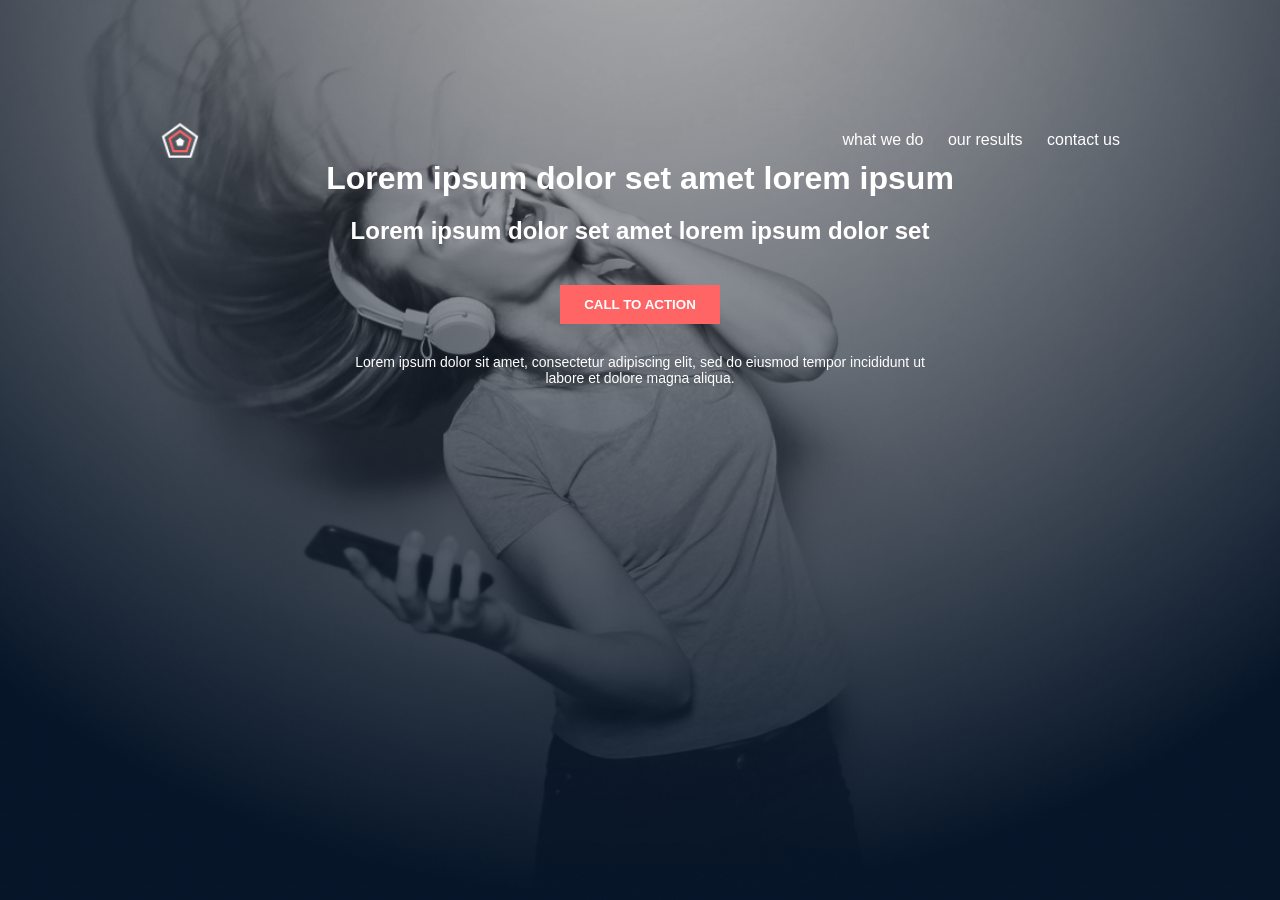
<file: headphones/0-index.html>
<!DOCTYPE html>
<html lang="en">
<head>
  <meta charset="utf-8">
  <title>Headphones</title>
  <link rel="stylesheet" href="0-styles.css">
</head>
<body>
  <header class="header">
    <div class="container">
      <div class="navbar">
        <img src="images/favicon.png" alt="Headphones Logo" class="logo" />
        <div class="hero"></div>
        <nav class="nav">
          <a href="#">what we do</a>
          <a href="#">our results</a>
          <a href="#">contact us</a>
        </nav>
      </div>
      <div class="hero">
        <h1>Lorem ipsum dolor set amet lorem ipsum</h1>
        <h2>Lorem ipsum dolor set amet lorem ipsum dolor set</h2>
        <button class="cta-button">CALL TO ACTION</button>
        <p class="note">Lorem ipsum dolor sit amet, consectetur adipiscing elit, sed do eiusmod tempor incididunt ut labore et dolore magna aliqua.</p>
      </div>
    </div>
  </header>
</body>
</html>
</file>
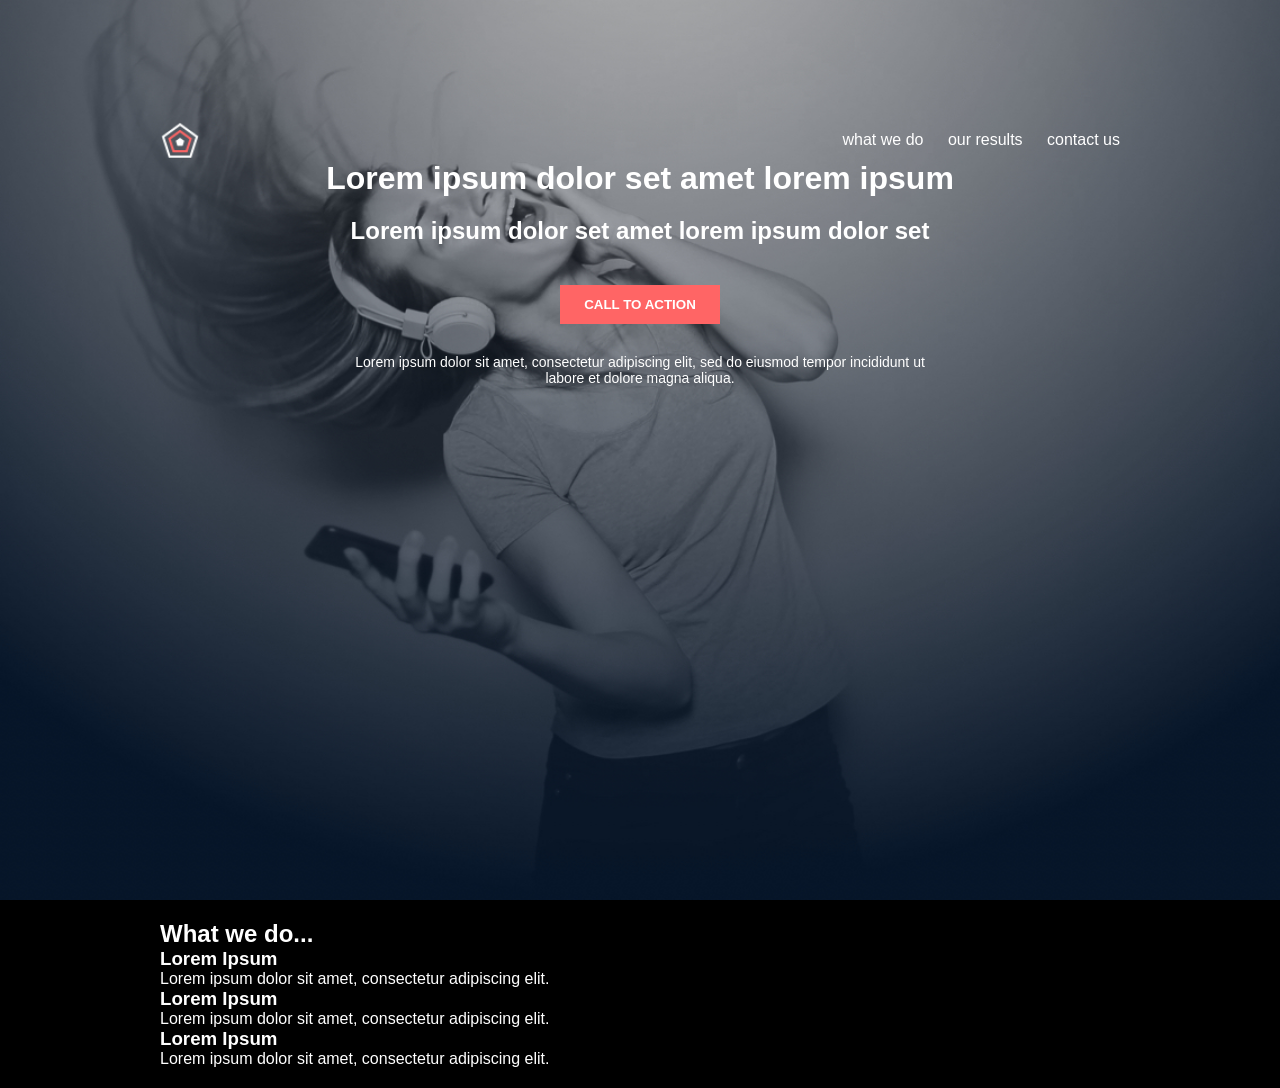
<file: headphones/1-index.html>
<!DOCTYPE html>
<html lang="en">
<head>
  <meta charset="utf-8">
  <title>Headphones</title>
  <link rel="stylesheet" href="0-styles.css">
</head>
<body>
  <header class="header">
    <div class="container">
      <div class="navbar">
        <img src="images/favicon.png" alt="Headphones Logo" class="logo" />
        <div class="hero"></div>
        <nav class="nav">
          <a href="#">what we do</a>
          <a href="#">our results</a>
          <a href="#">contact us</a>
        </nav>
      </div>
      <div class="hero">
        <h1>Lorem ipsum dolor set amet lorem ipsum</h1>
        <h2>Lorem ipsum dolor set amet lorem ipsum dolor set</h2>
        <button class="cta-button">CALL TO ACTION</button>
        <p class="note">Lorem ipsum dolor sit amet, consectetur adipiscing elit, sed do eiusmod tempor incididunt ut labore et dolore magna aliqua.</p>
      </div>
    </div>
  </header>
  <!-- What we do Section -->
  <section class="what-we-do">
    <div class="container">
      <h2 class="section-title">What we do...</h2>
      <div class="services">
        <div class="service">
          <span class="holberton_school-icon-ic_sound"></span>
          <h3>Lorem Ipsum</h3>
          <p>Lorem ipsum dolor sit amet, consectetur adipiscing elit.</p>
        </div>
        <div class="service">
          <span class="holberton_school-icon-ic_video"></span>
          <h3>Lorem Ipsum</h3>
          <p>Lorem ipsum dolor sit amet, consectetur adipiscing elit.</p>
        </div>
        <div class="service">
          <span class="holberton_school-icon-ic_music"></span>
          <h3>Lorem Ipsum</h3>
          <p>Lorem ipsum dolor sit amet, consectetur adipiscing elit.</p>
        </div>
      </div>
    </div>
  </section>
</body>
</html>
</file>
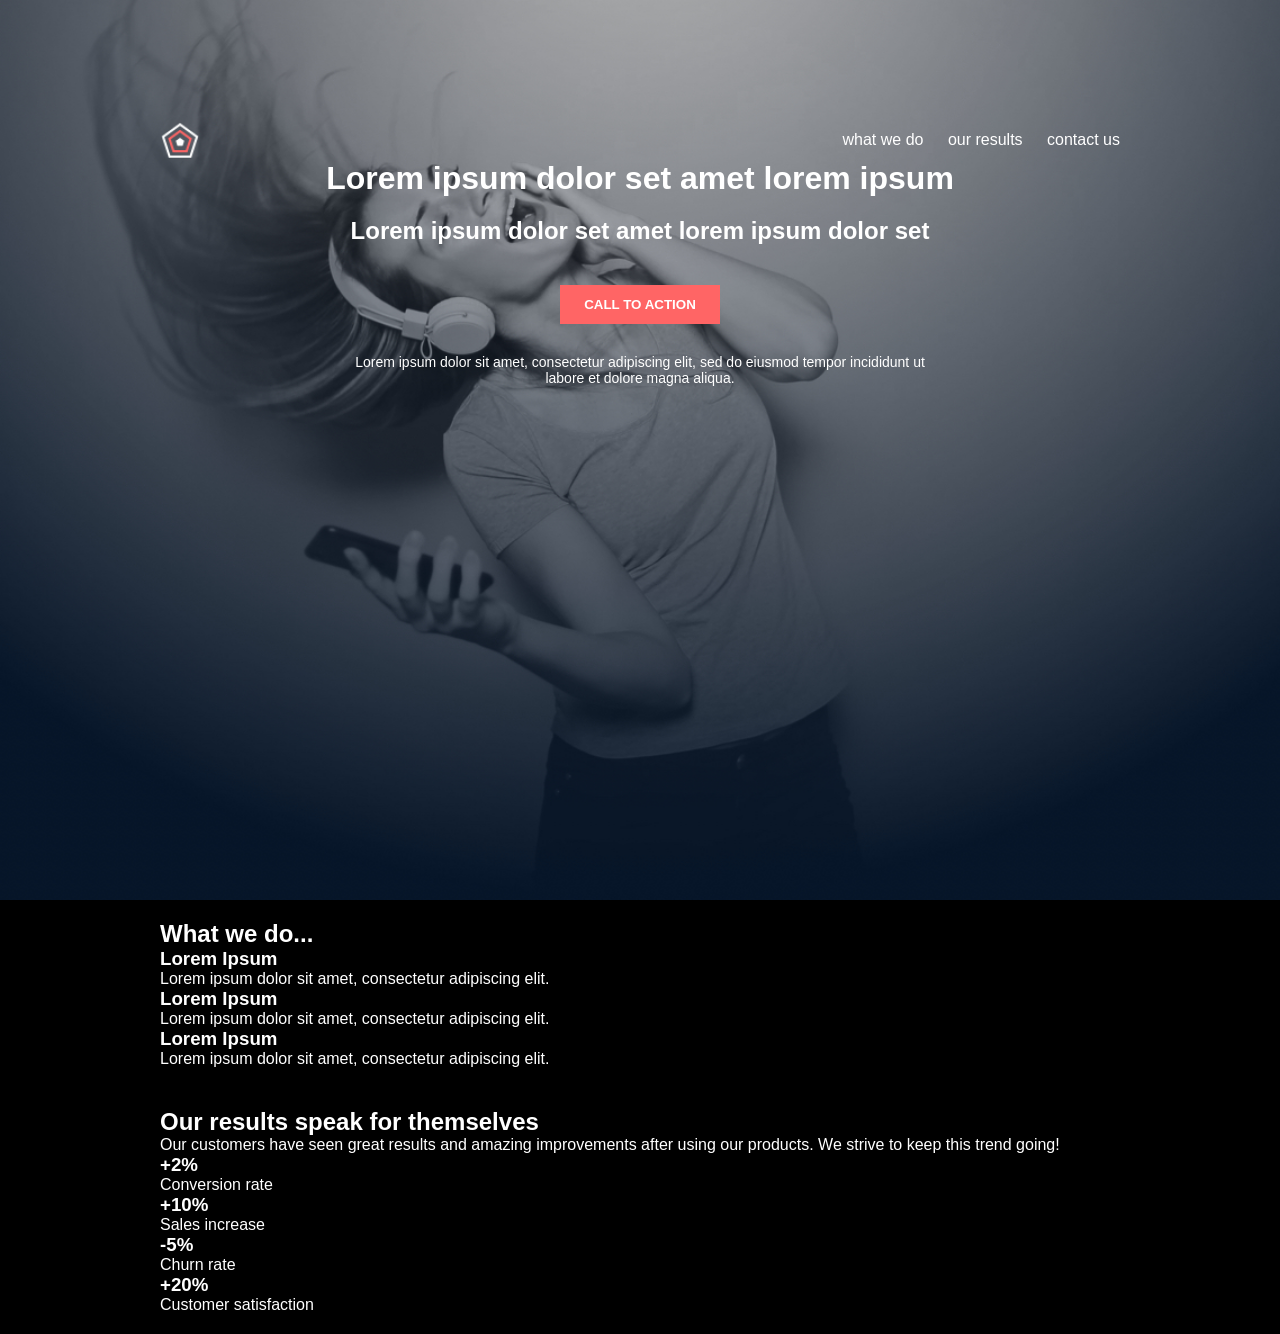
<file: headphones/2-index.html>
<!DOCTYPE html>
<html lang="en">
<head>
  <meta charset="utf-8">
  <title>Headphones</title>
  <link rel="stylesheet" href="0-styles.css">
</head>
<body>
  <header class="header">
    <div class="container">
      <div class="navbar">
        <img src="images/favicon.png" alt="Headphones Logo" class="logo" />
        <div class="hero"></div>
        <nav class="nav">
          <a href="#">what we do</a>
          <a href="#">our results</a>
          <a href="#">contact us</a>
        </nav>
      </div>
      <div class="hero">
        <h1>Lorem ipsum dolor set amet lorem ipsum</h1>
        <h2>Lorem ipsum dolor set amet lorem ipsum dolor set</h2>
        <button class="cta-button">CALL TO ACTION</button>
        <p class="note">Lorem ipsum dolor sit amet, consectetur adipiscing elit, sed do eiusmod tempor incididunt ut labore et dolore magna aliqua.</p>
      </div>
    </div>
  </header>
  <!-- What we do Section -->
  <section class="what-we-do">
    <div class="container">
      <h2 class="section-title">What we do...</h2>
      <div class="services">
        <div class="service">
          <span class="holberton_school-icon-ic_sound"></span>
          <h3>Lorem Ipsum</h3>
          <p>Lorem ipsum dolor sit amet, consectetur adipiscing elit.</p>
        </div>
        <div class="service">
          <span class="holberton_school-icon-ic_video"></span>
          <h3>Lorem Ipsum</h3>
          <p>Lorem ipsum dolor sit amet, consectetur adipiscing elit.</p>
        </div>
        <div class="service">
          <span class="holberton_school-icon-ic_music"></span>
          <h3>Lorem Ipsum</h3>
          <p>Lorem ipsum dolor sit amet, consectetur adipiscing elit.</p>
        </div>
      </div>
    </div>
  </section>

  <!-- Our results Section -->
<section class="our-results">
  <div class="container">
    <h2 class="section-title">Our results speak for themselves</h2>
    <p class="section-description">
      Our customers have seen great results and amazing improvements after using our products. We strive to keep this trend going!
    </p>
    <div class="results-grid">
      <div class="result-item">
        <h3>+2%</h3>
        <p>Conversion rate</p>
      </div>
      <div class="result-item">
        <h3>+10%</h3>
        <p>Sales increase</p>
      </div>
      <div class="result-item">
        <h3>-5%</h3>
        <p>Churn rate</p>
      </div>
      <div class="result-item">
        <h3>+20%</h3>
        <p>Customer satisfaction</p>
      </div>
    </div>
  </div>
</section>

</body>
</html>
</file>
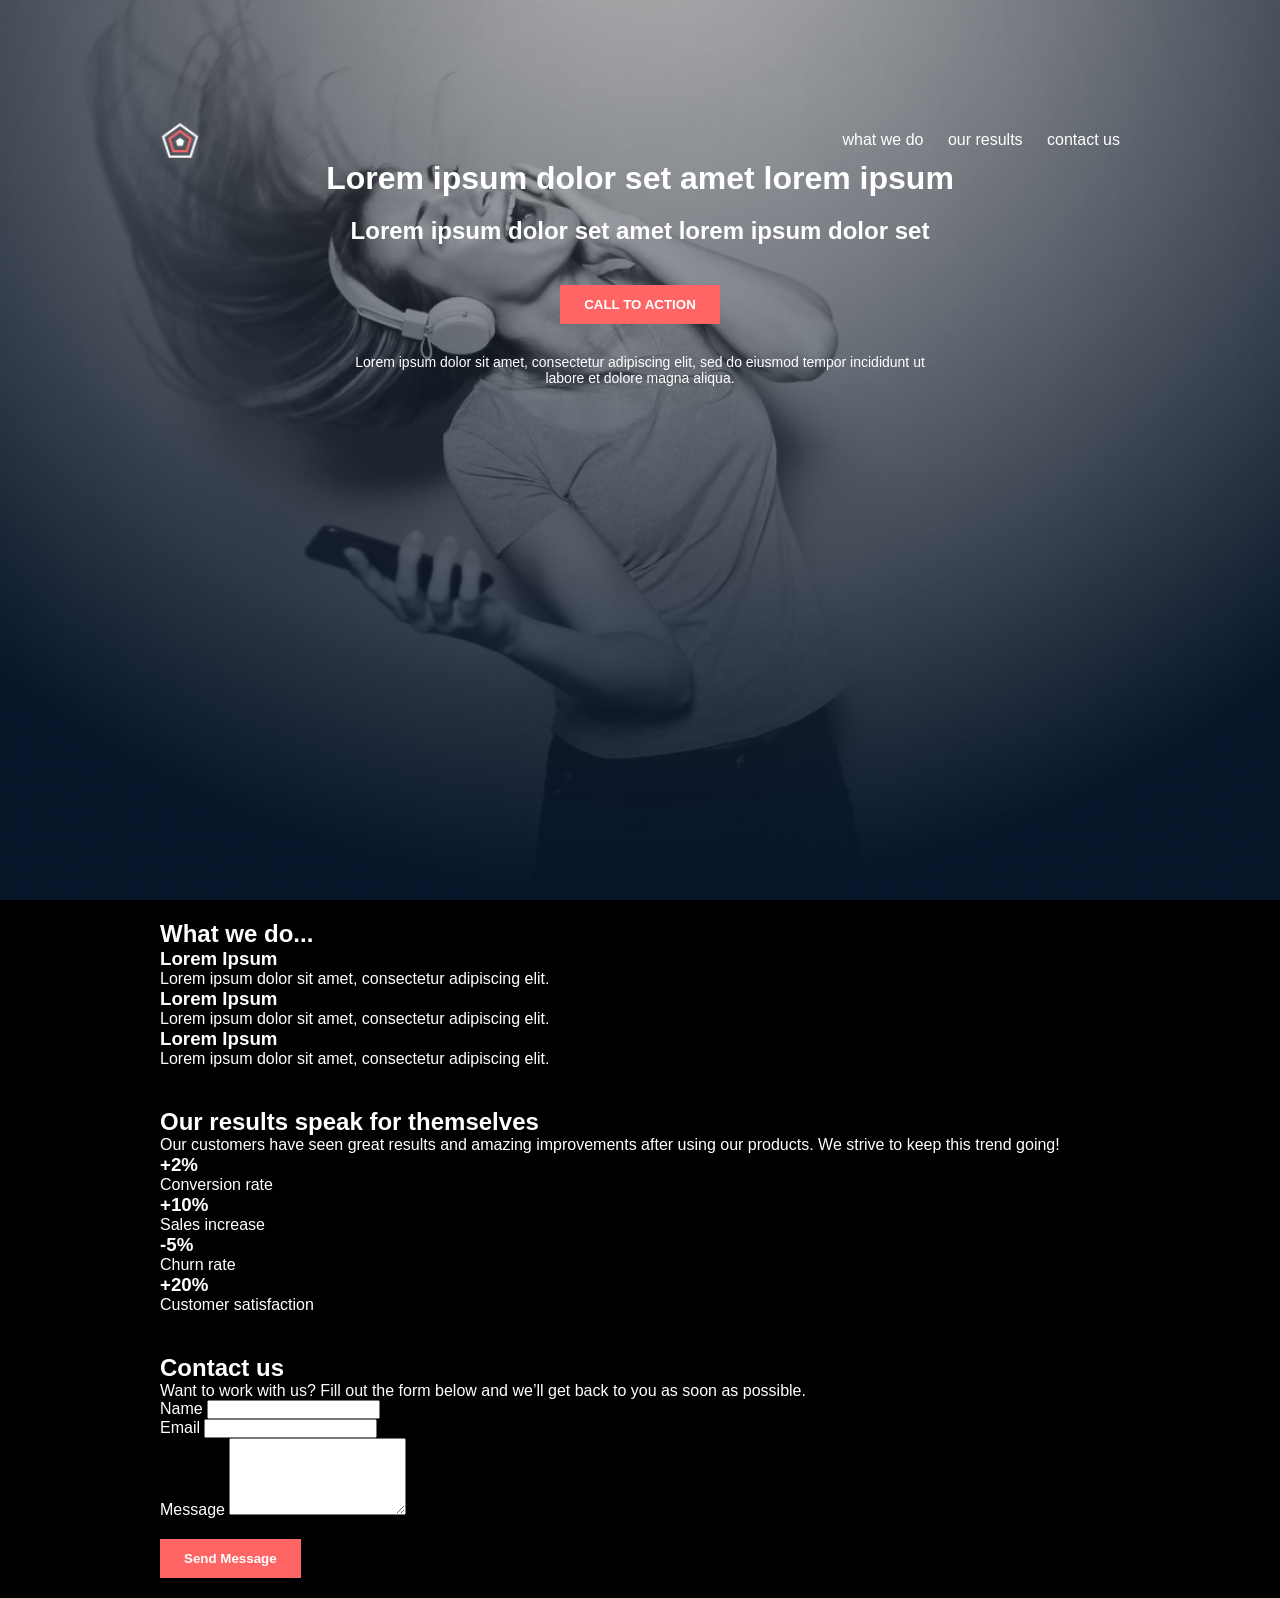
<file: headphones/3-index.html>
<!DOCTYPE html>
<html lang="en">
<head>
  <meta charset="utf-8">
  <title>Headphones</title>
  <link rel="stylesheet" href="0-styles.css">
</head>
<body>
  <header class="header">
    <div class="container">
      <div class="navbar">
        <img src="images/favicon.png" alt="Headphones Logo" class="logo" />
        <div class="hero"></div>
        <nav class="nav">
          <a href="#">what we do</a>
          <a href="#">our results</a>
          <a href="#">contact us</a>
        </nav>
      </div>
      <div class="hero">
        <h1>Lorem ipsum dolor set amet lorem ipsum</h1>
        <h2>Lorem ipsum dolor set amet lorem ipsum dolor set</h2>
        <button class="cta-button">CALL TO ACTION</button>
        <p class="note">Lorem ipsum dolor sit amet, consectetur adipiscing elit, sed do eiusmod tempor incididunt ut labore et dolore magna aliqua.</p>
      </div>
    </div>
  </header>
  <!-- What we do Section -->
  <section class="what-we-do">
    <div class="container">
      <h2 class="section-title">What we do...</h2>
      <div class="services">
        <div class="service">
          <span class="holberton_school-icon-ic_sound"></span>
          <h3>Lorem Ipsum</h3>
          <p>Lorem ipsum dolor sit amet, consectetur adipiscing elit.</p>
        </div>
        <div class="service">
          <span class="holberton_school-icon-ic_video"></span>
          <h3>Lorem Ipsum</h3>
          <p>Lorem ipsum dolor sit amet, consectetur adipiscing elit.</p>
        </div>
        <div class="service">
          <span class="holberton_school-icon-ic_music"></span>
          <h3>Lorem Ipsum</h3>
          <p>Lorem ipsum dolor sit amet, consectetur adipiscing elit.</p>
        </div>
      </div>
    </div>
  </section>

  <!-- Our results Section -->
<section class="our-results">
  <div class="container">
    <h2 class="section-title">Our results speak for themselves</h2>
    <p class="section-description">
      Our customers have seen great results and amazing improvements after using our products. We strive to keep this trend going!
    </p>
    <div class="results-grid">
      <div class="result-item">
        <h3>+2%</h3>
        <p>Conversion rate</p>
      </div>
      <div class="result-item">
        <h3>+10%</h3>
        <p>Sales increase</p>
      </div>
      <div class="result-item">
        <h3>-5%</h3>
        <p>Churn rate</p>
      </div>
      <div class="result-item">
        <h3>+20%</h3>
        <p>Customer satisfaction</p>
      </div>
    </div>
  </div>
</section>

<!-- Contact Us Section -->
<section class="contact-us">
  <div class="container">
    <h2 class="section-title">Contact us</h2>
    <p class="section-description">
      Want to work with us? Fill out the form below and we’ll get back to you as soon as possible.
    </p>
    <form class="contact-form" action="#" method="POST">
      <div class="form-group">
        <label for="name">Name</label>
        <input type="text" id="name" name="name" required />
      </div>
      <div class="form-group">
        <label for="email">Email</label>
        <input type="email" id="email" name="email" required />
      </div>
      <div class="form-group">
        <label for="message">Message</label>
        <textarea id="message" name="message" rows="5" required></textarea>
      </div>
      <button type="submit" class="cta-button">Send Message</button>
    </form>
  </div>
</section>


</body>
</html>
</file>
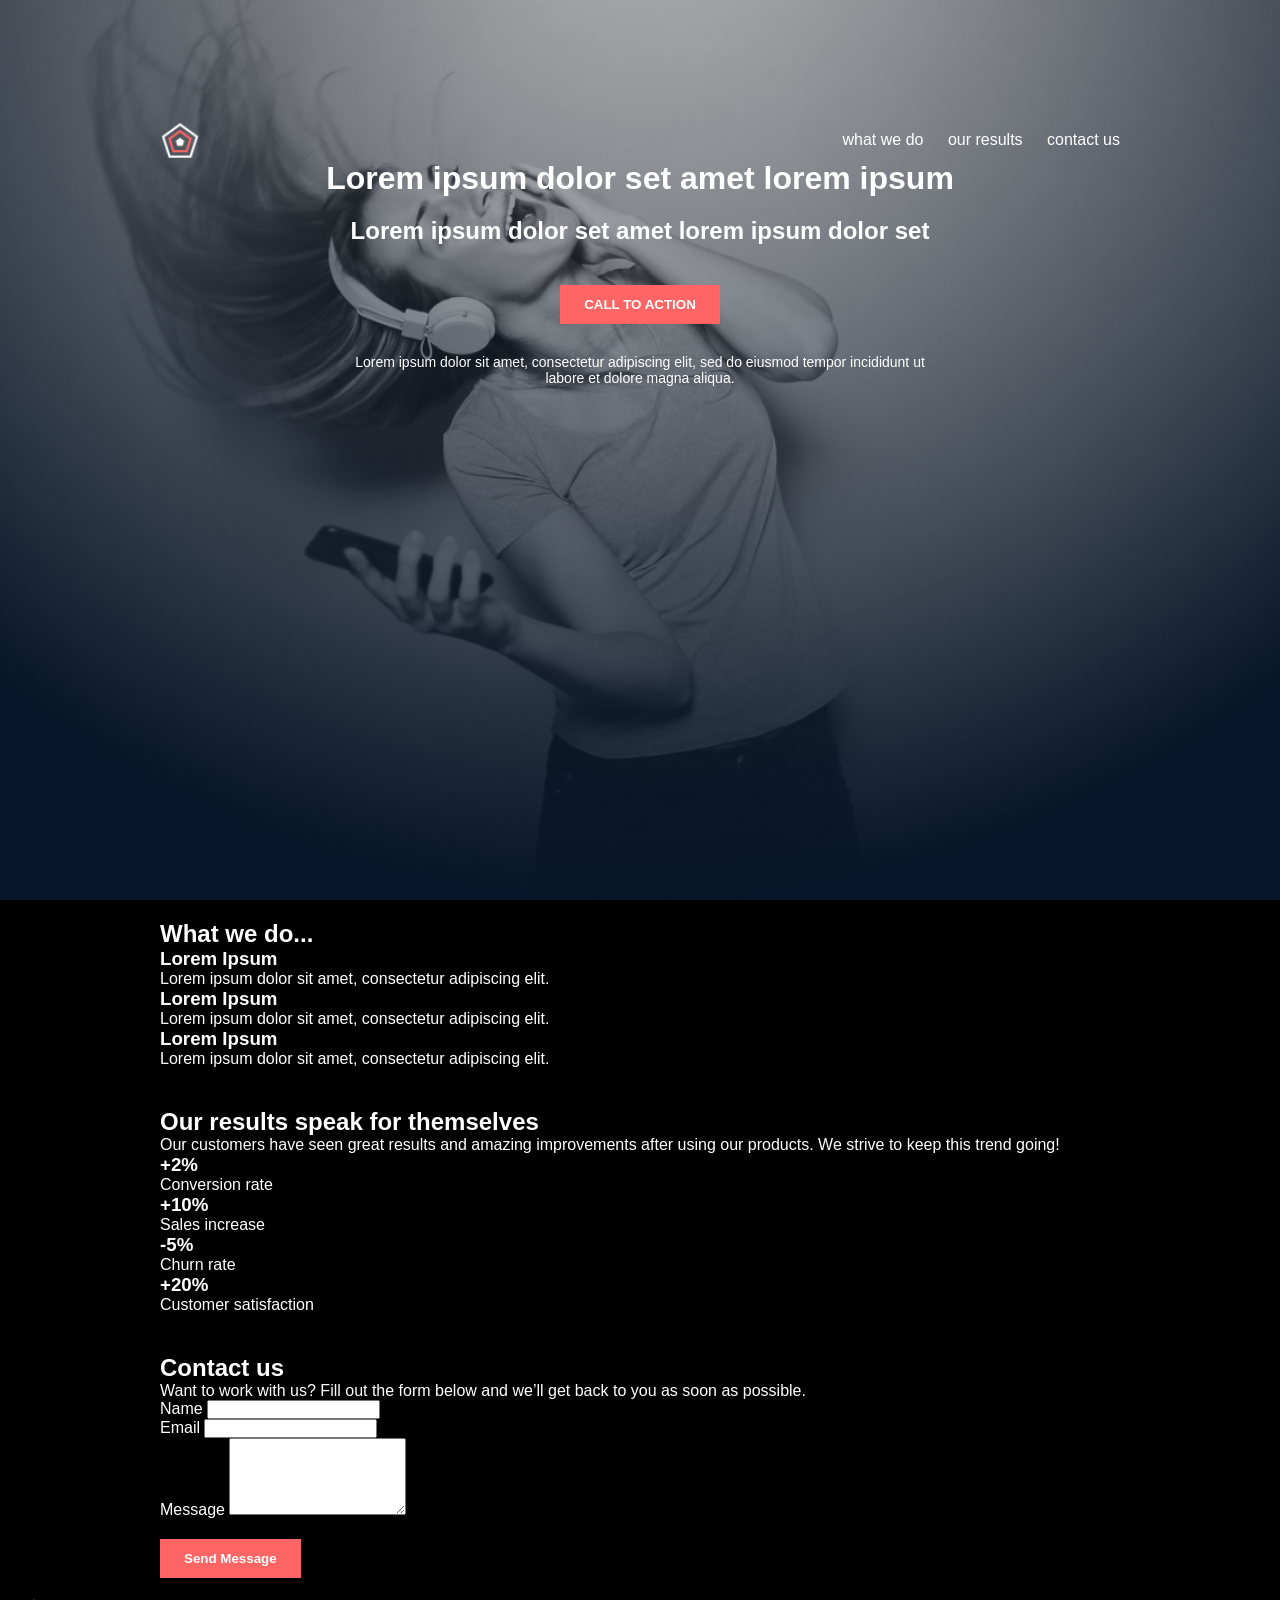
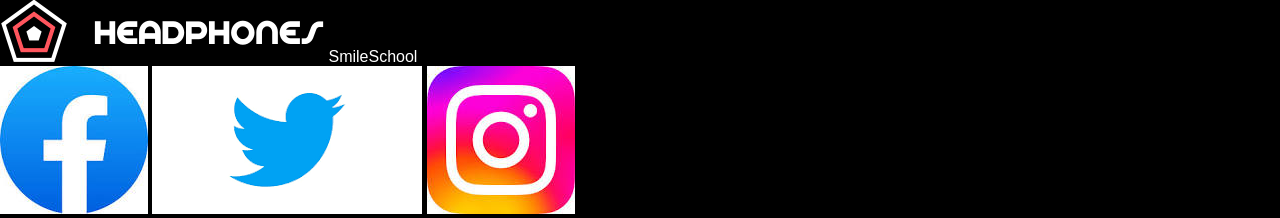
<file: headphones/4-index.html>
<!DOCTYPE html>
<html lang="en">
<head>
  <meta charset="utf-8">
  <title>Headphones</title>
  <link rel="stylesheet" href="0-styles.css">
</head>
<body>
  <header class="header">
    <div class="container">
      <div class="navbar">
        <img src="images/favicon.png" alt="Headphones Logo" class="logo" />
        <div class="hero"></div>
        <nav class="nav">
          <a href="#">what we do</a>
          <a href="#">our results</a>
          <a href="#">contact us</a>
        </nav>
      </div>
      <div class="hero">
        <h1>Lorem ipsum dolor set amet lorem ipsum</h1>
        <h2>Lorem ipsum dolor set amet lorem ipsum dolor set</h2>
        <button class="cta-button">CALL TO ACTION</button>
        <p class="note">Lorem ipsum dolor sit amet, consectetur adipiscing elit, sed do eiusmod tempor incididunt ut labore et dolore magna aliqua.</p>
      </div>
    </div>
  </header>
  <!-- What we do Section -->
  <section class="what-we-do">
    <div class="container">
      <h2 class="section-title">What we do...</h2>
      <div class="services">
        <div class="service">
          <span class="holberton_school-icon-ic_sound"></span>
          <h3>Lorem Ipsum</h3>
          <p>Lorem ipsum dolor sit amet, consectetur adipiscing elit.</p>
        </div>
        <div class="service">
          <span class="holberton_school-icon-ic_video"></span>
          <h3>Lorem Ipsum</h3>
          <p>Lorem ipsum dolor sit amet, consectetur adipiscing elit.</p>
        </div>
        <div class="service">
          <span class="holberton_school-icon-ic_music"></span>
          <h3>Lorem Ipsum</h3>
          <p>Lorem ipsum dolor sit amet, consectetur adipiscing elit.</p>
        </div>
      </div>
    </div>
  </section>

  <!-- Our results Section -->
<section class="our-results">
  <div class="container">
    <h2 class="section-title">Our results speak for themselves</h2>
    <p class="section-description">
      Our customers have seen great results and amazing improvements after using our products. We strive to keep this trend going!
    </p>
    <div class="results-grid">
      <div class="result-item">
        <h3>+2%</h3>
        <p>Conversion rate</p>
      </div>
      <div class="result-item">
        <h3>+10%</h3>
        <p>Sales increase</p>
      </div>
      <div class="result-item">
        <h3>-5%</h3>
        <p>Churn rate</p>
      </div>
      <div class="result-item">
        <h3>+20%</h3>
        <p>Customer satisfaction</p>
      </div>
    </div>
  </div>
</section>

<!-- Contact Us Section -->
<section class="contact-us">
  <div class="container">
    <h2 class="section-title">Contact us</h2>
    <p class="section-description">
      Want to work with us? Fill out the form below and we’ll get back to you as soon as possible.
    </p>
    <form class="contact-form" action="#" method="POST">
      <div class="form-group">
        <label for="name">Name</label>
        <input type="text" id="name" name="name" required />
      </div>
      <div class="form-group">
        <label for="email">Email</label>
        <input type="email" id="email" name="email" required />
      </div>
      <div class="form-group">
        <label for="message">Message</label>
        <textarea id="message" name="message" rows="5" required></textarea>
      </div>
      <button type="submit" class="cta-button">Send Message</button>
    </form>
  </div>
</section>

<footer class="footer">
  <div class="footer-content">
    <div class="footer-left">
      <img src="images/logo_headphones.png" alt="SmileSchool logo" class="footer-logo">
      <span>SmileSchool</span>
    </div>
    <div class="footer-right">
      <a href="#"><img src="images/facebook.jpeg" alt="Facebook" class="social-icon"></a>
      <a href="#"><img src="images/tweeter.png" alt="Twitter" class="social-icon"></a>
      <a href="#"><img src="images/instagram.jpeg" alt="Instagram" class="social-icon"></a>
    </div>
  </div>
</footer>


</body>
</html>
</file>
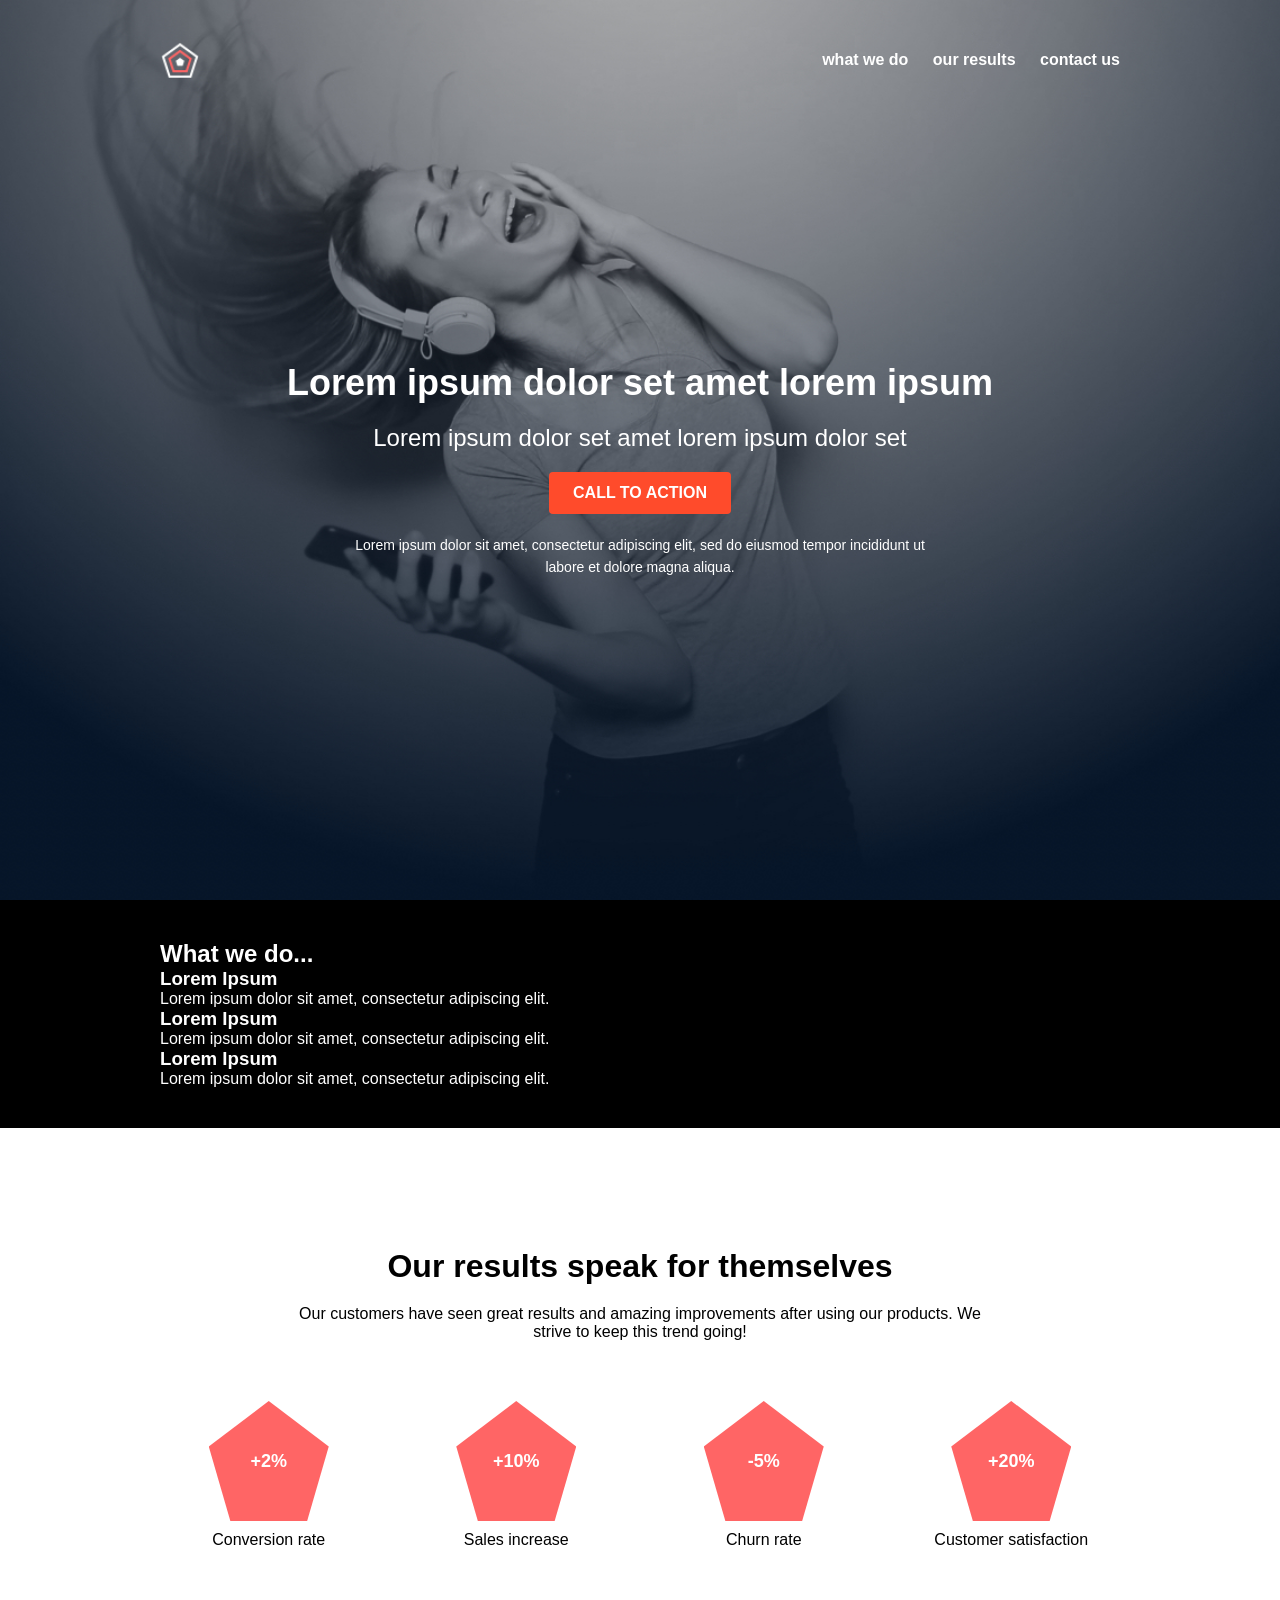
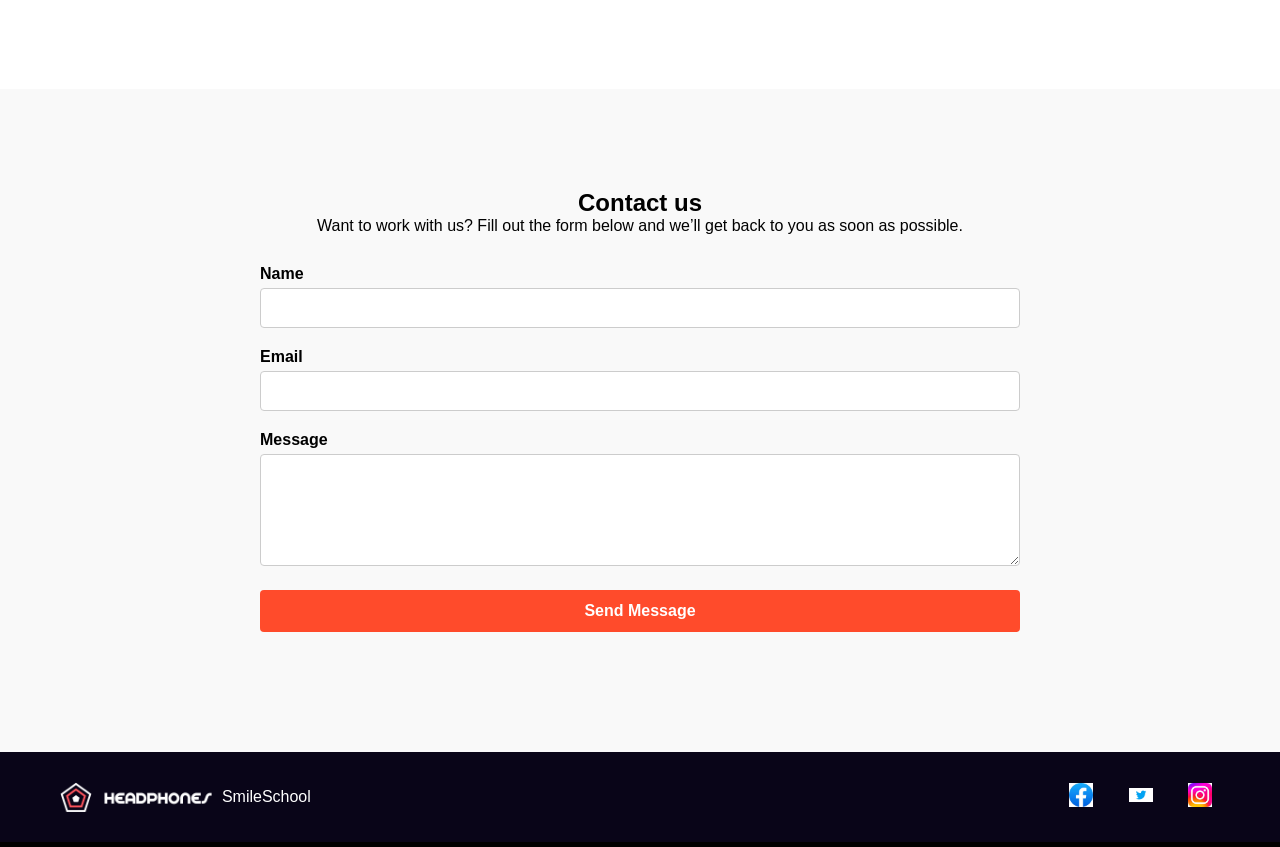
<file: headphones/6-index.html>
<!DOCTYPE html>
<html lang="en">
<head>
  <meta charset="utf-8">
  <title>Headphones</title>
  <link rel="stylesheet" href="6-styles.css">
</head>
<body>
  <header class="header">
    <div class="container">
      <div class="navbar">
        <img src="images/favicon.png" alt="Headphones Logo" class="logo" />
        <nav class="nav">
          <a href="#">what we do</a>
          <a href="#">our results</a>
          <a href="#">contact us</a>
        </nav>
      </div>
      <div class="hero">
        <h1>Lorem ipsum dolor set amet lorem ipsum</h1>
        <h2>Lorem ipsum dolor set amet lorem ipsum dolor set</h2>
        <button class="cta-button">CALL TO ACTION</button>
        <p class="note">Lorem ipsum dolor sit amet, consectetur adipiscing elit, sed do eiusmod tempor incididunt ut labore et dolore magna aliqua.</p>
      </div>
    </div>
  </header>

  <!-- What we do Section -->
  <section class="what-we-do">
    <div class="container">
      <h2 class="section-title">What we do...</h2>
      <div class="services">
        <div class="service">
          <span class="holberton_school-icon-ic_sound"></span>
          <h3>Lorem Ipsum</h3>
          <p>Lorem ipsum dolor sit amet, consectetur adipiscing elit.</p>
        </div>
        <div class="service">
          <span class="holberton_school-icon-ic_video"></span>
          <h3>Lorem Ipsum</h3>
          <p>Lorem ipsum dolor sit amet, consectetur adipiscing elit.</p>
        </div>
        <div class="service">
          <span class="holberton_school-icon-ic_music"></span>
          <h3>Lorem Ipsum</h3>
          <p>Lorem ipsum dolor sit amet, consectetur adipiscing elit.</p>
        </div>
      </div>
    </div>
  </section>

  <!-- Our results Section (with pentagons) -->
  <section class="our-results">
    <div class="container">
      <h2 class="section-title">Our results speak for themselves</h2>
      <p class="section-description">
        Our customers have seen great results and amazing improvements after using our products. We strive to keep this trend going!
      </p>
      <div class="results-grid">
        <div class="result-item">
          <div class="pentagon">+2%</div>
          <p>Conversion rate</p>
        </div>
        <div class="result-item">
          <div class="pentagon">+10%</div>
          <p>Sales increase</p>
        </div>
        <div class="result-item">
          <div class="pentagon">-5%</div>
          <p>Churn rate</p>
        </div>
        <div class="result-item">
          <div class="pentagon">+20%</div>
          <p>Customer satisfaction</p>
        </div>
      </div>
    </div>
  </section>

  <!-- Contact Us Section -->
  <section class="contact-us">
    <div class="container">
      <h2 class="section-title">Contact us</h2>
      <p class="section-description">
        Want to work with us? Fill out the form below and we’ll get back to you as soon as possible.
      </p>
      <form class="contact-form" action="#" method="POST">
        <div class="form-group">
          <label for="name">Name</label>
          <input type="text" id="name" name="name" required />
        </div>
        <div class="form-group">
          <label for="email">Email</label>
          <input type="email" id="email" name="email" required />
        </div>
        <div class="form-group">
          <label for="message">Message</label>
          <textarea id="message" name="message" rows="5" required></textarea>
        </div>
        <button type="submit" class="cta-button">Send Message</button>
      </form>
    </div>
  </section>

  <footer class="footer">
    <div class="footer-content">
      <div class="footer-left">
        <img src="images/logo_headphones.png" alt="SmileSchool logo" class="footer-logo">
        <span>SmileSchool</span>
      </div>
      <div class="footer-right">
        <a href="#"><img src="images/facebook.jpeg" alt="Facebook" class="social-icon"></a>
        <a href="#"><img src="images/tweeter.png" alt="Twitter" class="social-icon"></a>
        <a href="#"><img src="images/instagram.jpeg" alt="Instagram" class="social-icon"></a>
      </div>
    </div>
  </footer>
</body>
</html>
</file>
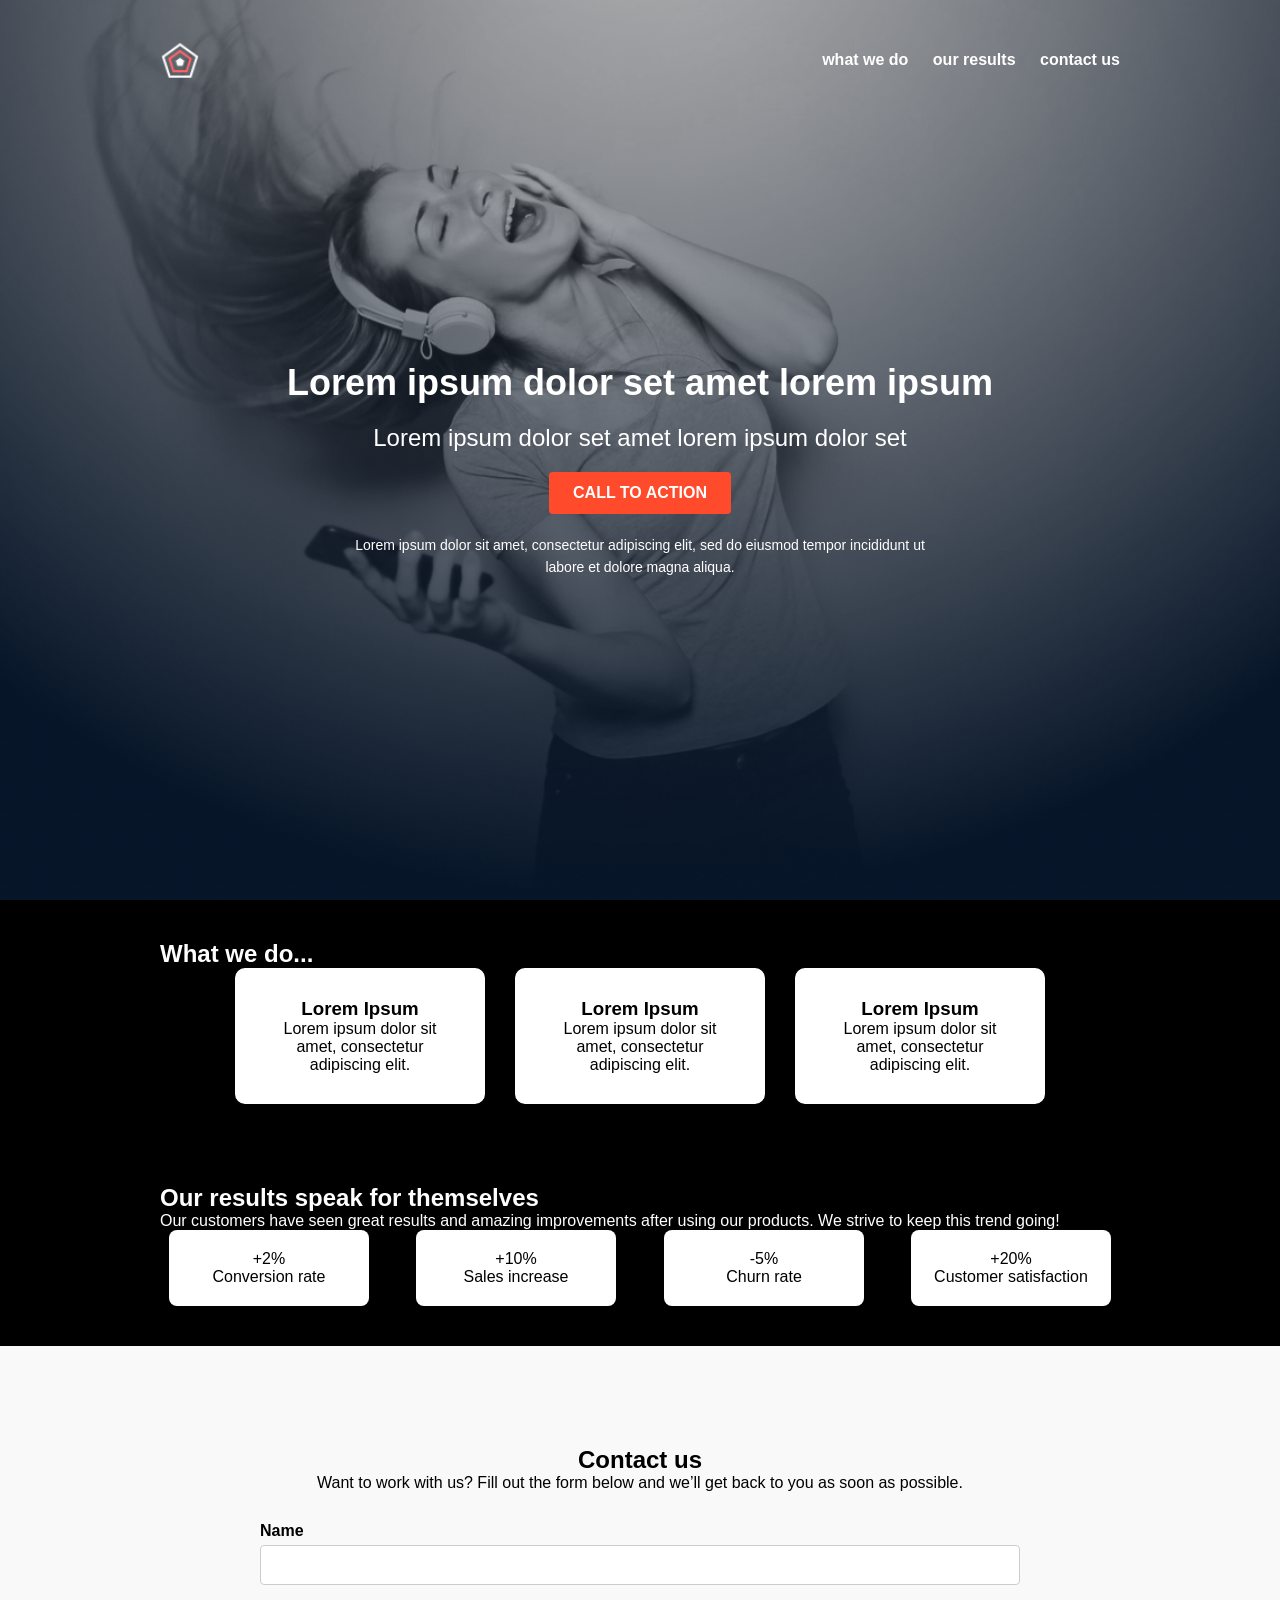
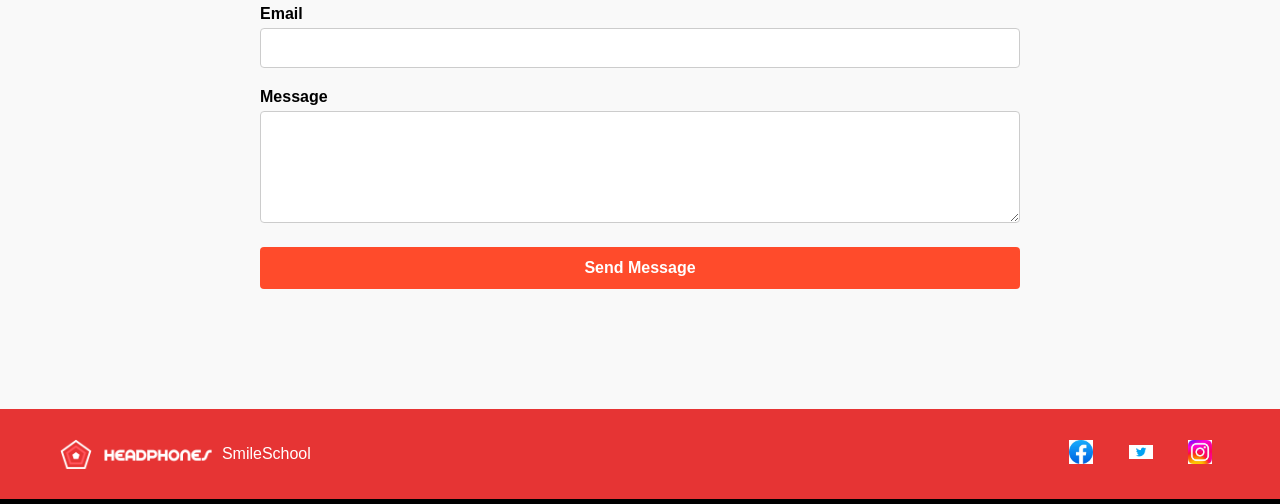
<file: headphones/7-index.html>
<!DOCTYPE html>
<html lang="en">
<head>
  <meta charset="utf-8">
  <title>Headphones</title>
  <link rel="stylesheet" href="7-styles.css">
</head>
<body>
  <header class="header">
    <div class="container">
      <div class="navbar">
        <img src="images/favicon.png" alt="Headphones Logo" class="logo" />
        <nav class="nav">
          <a href="#">what we do</a>
          <a href="#">our results</a>
          <a href="#">contact us</a>
        </nav>
      </div>
      <div class="hero">
        <h1>Lorem ipsum dolor set amet lorem ipsum</h1>
        <h2>Lorem ipsum dolor set amet lorem ipsum dolor set</h2>
        <button class="cta-button">CALL TO ACTION</button>
        <p class="note">Lorem ipsum dolor sit amet, consectetur adipiscing elit, sed do eiusmod tempor incididunt ut labore et dolore magna aliqua.</p>
      </div>
    </div>
  </header>

  <!-- What we do Section -->
  <section class="what-we-do">
    <div class="container">
      <h2 class="section-title">What we do...</h2>
      <div class="services">
        <div class="service">
          <span class="holberton_school-icon-ic_sound"></span>
          <h3>Lorem Ipsum</h3>
          <p>Lorem ipsum dolor sit amet, consectetur adipiscing elit.</p>
        </div>
        <div class="service">
          <span class="holberton_school-icon-ic_video"></span>
          <h3>Lorem Ipsum</h3>
          <p>Lorem ipsum dolor sit amet, consectetur adipiscing elit.</p>
        </div>
        <div class="service">
          <span class="holberton_school-icon-ic_music"></span>
          <h3>Lorem Ipsum</h3>
          <p>Lorem ipsum dolor sit amet, consectetur adipiscing elit.</p>
        </div>
      </div>
    </div>
  </section>

  <!-- Our results Section -->
  <section class="our-results">
    <div class="container">
      <h2 class="section-title">Our results speak for themselves</h2>
      <p class="section-description">
        Our customers have seen great results and amazing improvements after using our products. We strive to keep this trend going!
      </p>
      <div class="results-grid">
        <div class="result-item">
          <div class="pentagon">+2%</div>
          <p>Conversion rate</p>
        </div>
        <div class="result-item">
          <div class="pentagon">+10%</div>
          <p>Sales increase</p>
        </div>
        <div class="result-item">
          <div class="pentagon">-5%</div>
          <p>Churn rate</p>
        </div>
        <div class="result-item">
          <div class="pentagon">+20%</div>
          <p>Customer satisfaction</p>
        </div>
      </div>
    </div>
  </section>

  <!-- Contact Us Section -->
  <section class="contact-us">
    <div class="container">
      <h2 class="section-title">Contact us</h2>
      <p class="section-description">
        Want to work with us? Fill out the form below and we’ll get back to you as soon as possible.
      </p>
      <form class="contact-form" action="#" method="POST">
        <div class="form-group">
          <label for="name">Name</label>
          <input type="text" id="name" name="name" required />
        </div>
        <div class="form-group">
          <label for="email">Email</label>
          <input type="email" id="email" name="email" required />
        </div>
        <div class="form-group">
          <label for="message">Message</label>
          <textarea id="message" name="message" rows="5" required></textarea>
        </div>
        <button type="submit" class="cta-button">Send Message</button>
      </form>
    </div>
  </section>

  <!-- Footer -->
  <footer class="footer">
    <div class="footer-content">
      <div class="footer-left">
        <img src="images/logo_headphones.png" alt="SmileSchool logo" class="footer-logo">
        <span>SmileSchool</span>
      </div>
      <div class="footer-right">
        <a href="#"><img src="images/facebook.jpeg" alt="Facebook" class="social-icon"></a>
        <a href="#"><img src="images/tweeter.png" alt="Twitter" class="social-icon"></a>
        <a href="#"><img src="images/instagram.jpeg" alt="Instagram" class="social-icon"></a>
      </div>
    </div>
  </footer>

</body>
</html>
</file>
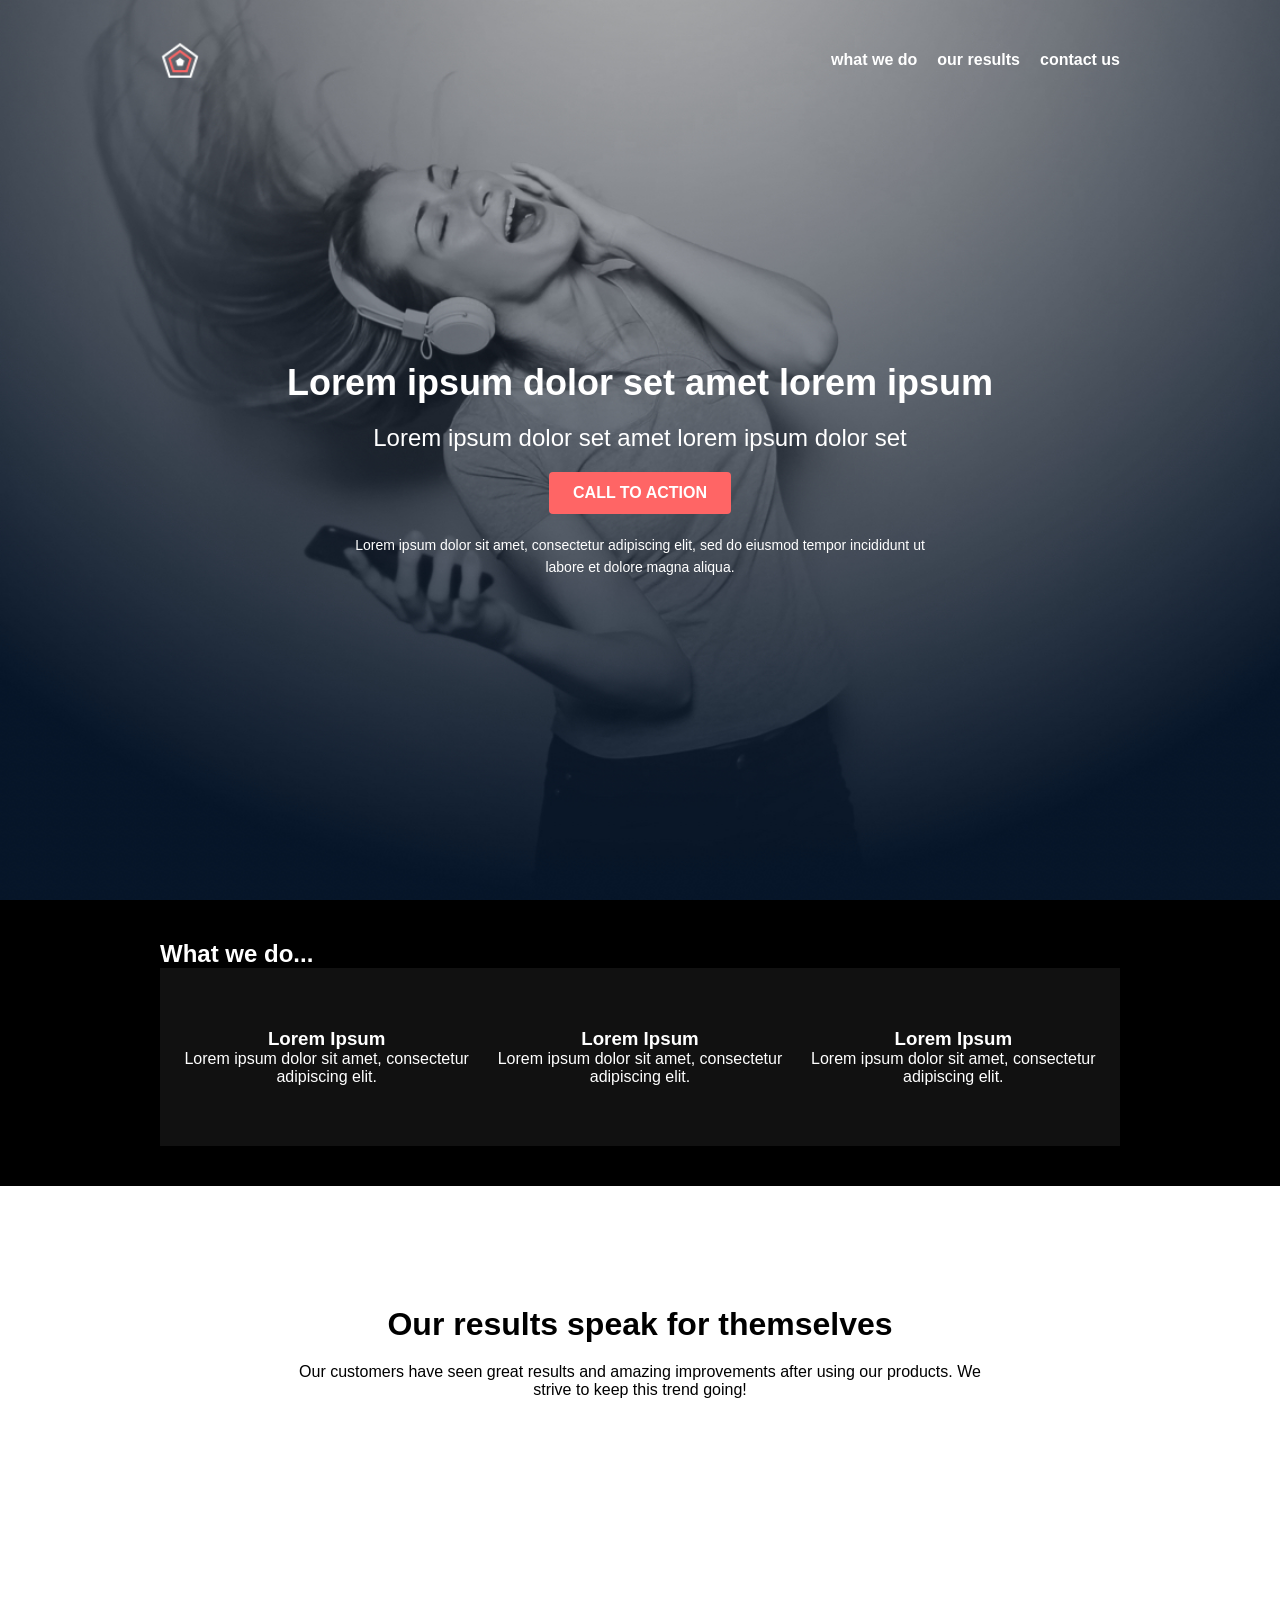
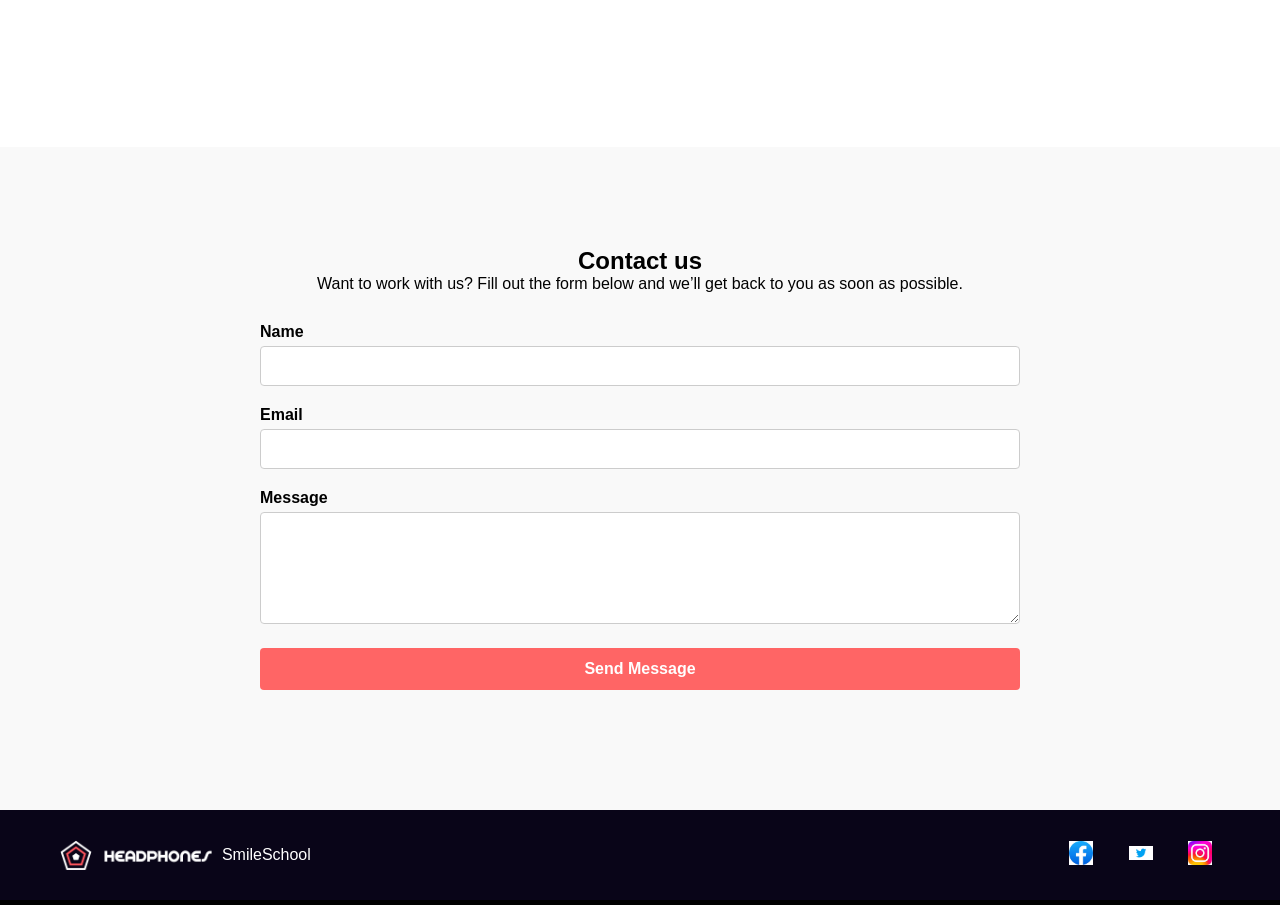
<file: headphones/8-index.html>
<!DOCTYPE html>
<html lang="en">
<head>
  <meta charset="utf-8">
  <meta name="viewport" content="width=device-width, initial-scale=1">
  <title>Headphones</title>
  <link rel="stylesheet" href="8-styles.css">
</head>
<body>
  <header class="header">
    <div class="container">
      <div class="navbar">
        <img src="images/favicon.png" alt="Headphones Logo" class="logo" />
        <div class="hamburger" id="hamburger">
          <span></span>
          <span></span>
          <span></span>
        </div>
        <nav class="nav" id="nav">
          <a href="#">what we do</a>
          <a href="#">our results</a>
          <a href="#">contact us</a>
        </nav>
      </div>
      <div class="hero">
        <h1>Lorem ipsum dolor set amet lorem ipsum</h1>
        <h2>Lorem ipsum dolor set amet lorem ipsum dolor set</h2>
        <button class="cta-button">CALL TO ACTION</button>
        <p class="note">Lorem ipsum dolor sit amet, consectetur adipiscing elit, sed do eiusmod tempor incididunt ut labore et dolore magna aliqua.</p>
      </div>
    </div>
  </header>

  <!-- What we do Section -->
  <section class="what-we-do">
    <div class="container">
      <h2 class="section-title">What we do...</h2>
      <div class="services">
        <div class="service">
          <span class="holberton_school-icon-ic_sound"></span>
          <h3>Lorem Ipsum</h3>
          <p>Lorem ipsum dolor sit amet, consectetur adipiscing elit.</p>
        </div>
        <div class="service">
          <span class="holberton_school-icon-ic_video"></span>
          <h3>Lorem Ipsum</h3>
          <p>Lorem ipsum dolor sit amet, consectetur adipiscing elit.</p>
        </div>
        <div class="service">
          <span class="holberton_school-icon-ic_music"></span>
          <h3>Lorem Ipsum</h3>
          <p>Lorem ipsum dolor sit amet, consectetur adipiscing elit.</p>
        </div>
      </div>
    </div>
  </section>

  <!-- Our results Section -->
  <section class="our-results">
    <div class="container">
      <h2 class="section-title">Our results speak for themselves</h2>
      <p class="section-description">
        Our customers have seen great results and amazing improvements after using our products. We strive to keep this trend going!
      </p>
      <div class="results-grid">
        <div class="result-item">
          <div class="pentagon">+2%</div>
          <p>Conversion rate</p>
        </div>
        <div class="result-item">
          <div class="pentagon">+10%</div>
          <p>Sales increase</p>
        </div>
        <div class="result-item">
          <div class="pentagon">-5%</div>
          <p>Churn rate</p>
        </div>
        <div class="result-item">
          <div class="pentagon">+20%</div>
          <p>Customer satisfaction</p>
        </div>
      </div>
    </div>
  </section>

  <!-- Contact Us Section -->
  <section class="contact-us">
    <div class="container">
      <h2 class="section-title">Contact us</h2>
      <p class="section-description">
        Want to work with us? Fill out the form below and we’ll get back to you as soon as possible.
      </p>
      <form class="contact-form" action="#" method="POST">
        <div class="form-group">
          <label for="name">Name</label>
          <input type="text" id="name" name="name" required />
        </div>
        <div class="form-group">
          <label for="email">Email</label>
          <input type="email" id="email" name="email" required />
        </div>
        <div class="form-group">
          <label for="message">Message</label>
          <textarea id="message" name="message" rows="5" required></textarea>
        </div>
        <button type="submit" class="cta-button">Send Message</button>
      </form>
    </div>
  </section>

  <footer class="footer">
    <div class="footer-content">
      <div class="footer-left">
        <img src="images/logo_headphones.png" alt="SmileSchool logo" class="footer-logo">
        <span>SmileSchool</span>
      </div>
      <div class="footer-right">
        <a href="#" rel="noopener"><img src="images/facebook.jpeg" alt="Facebook" class="social-icon"></a>
        <a href="#" rel="noopener"><img src="images/tweeter.png" alt="Twitter" class="social-icon"></a>
        <a href="#" rel="noopener"><img src="images/instagram.jpeg" alt="Instagram" class="social-icon"></a>
      </div>
    </div>
  </footer>
  <script src="8-script.js"></script>
</body>
</html>
</file>
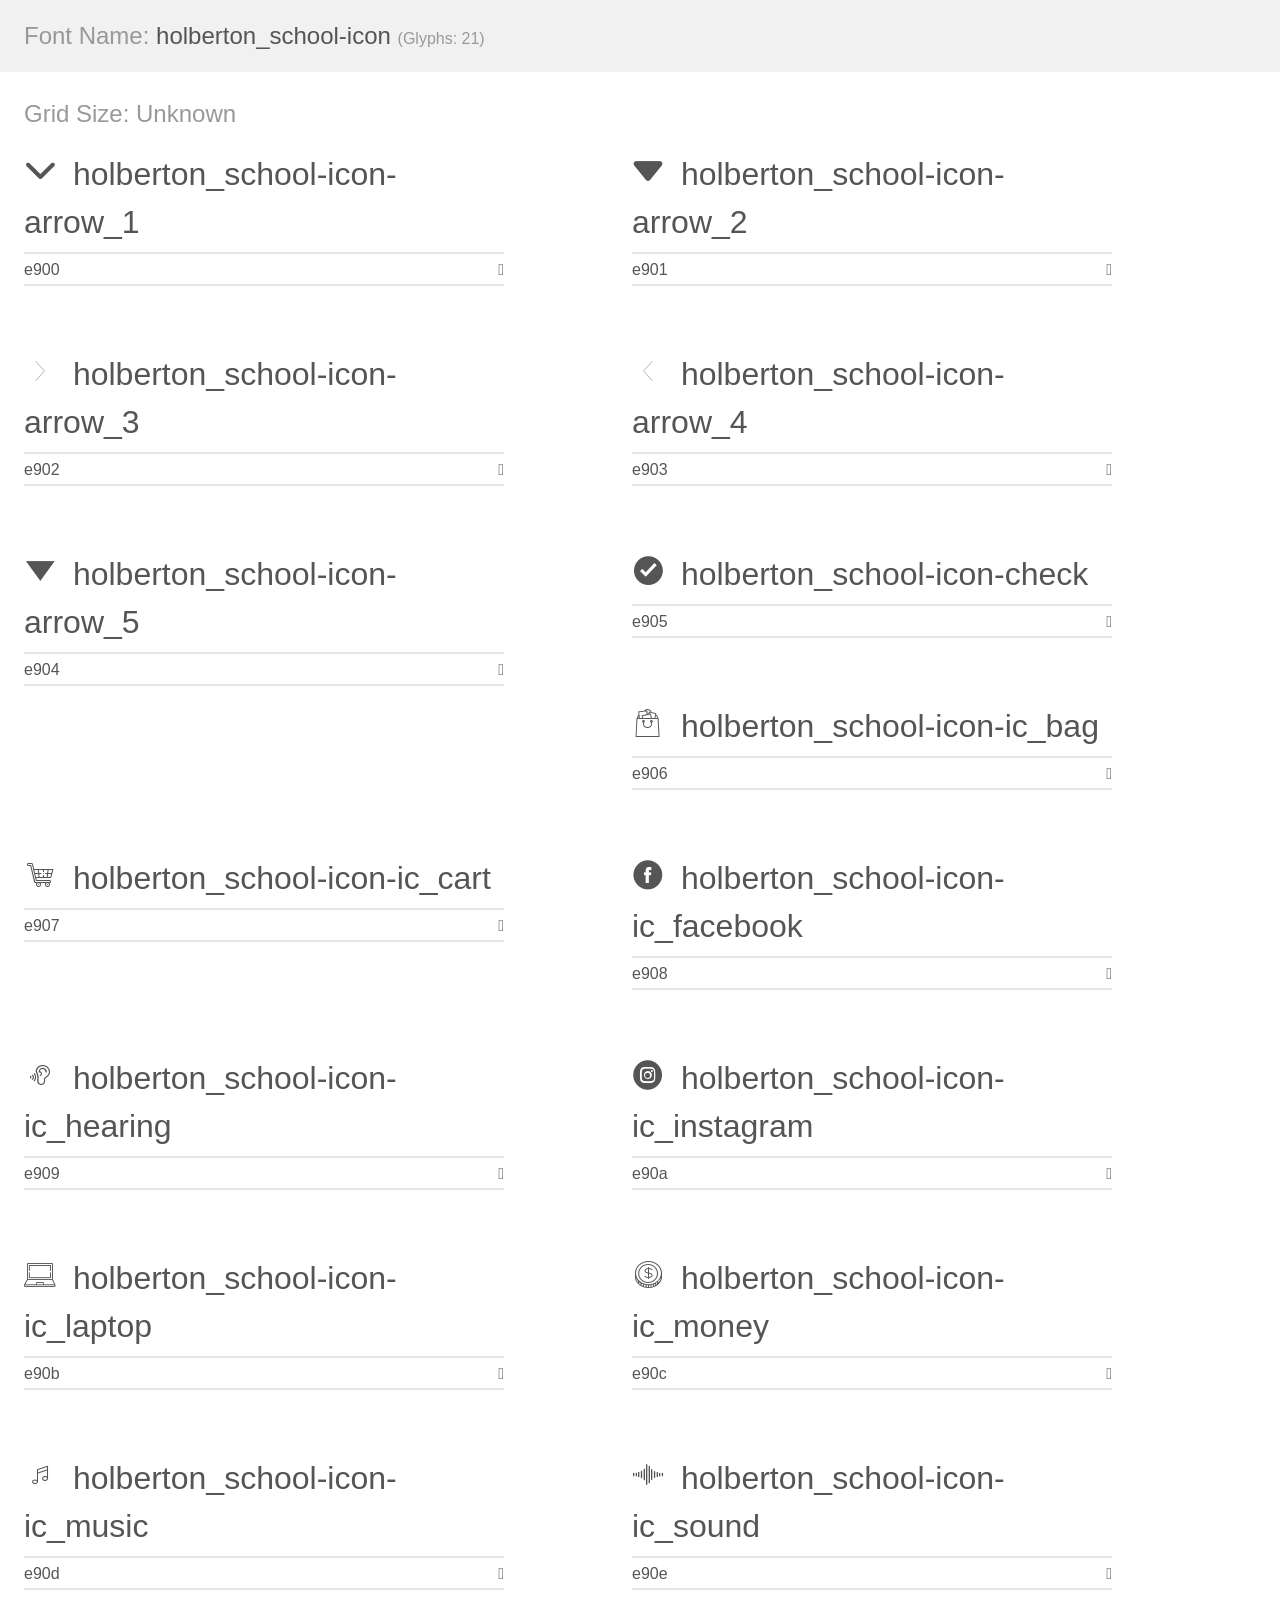
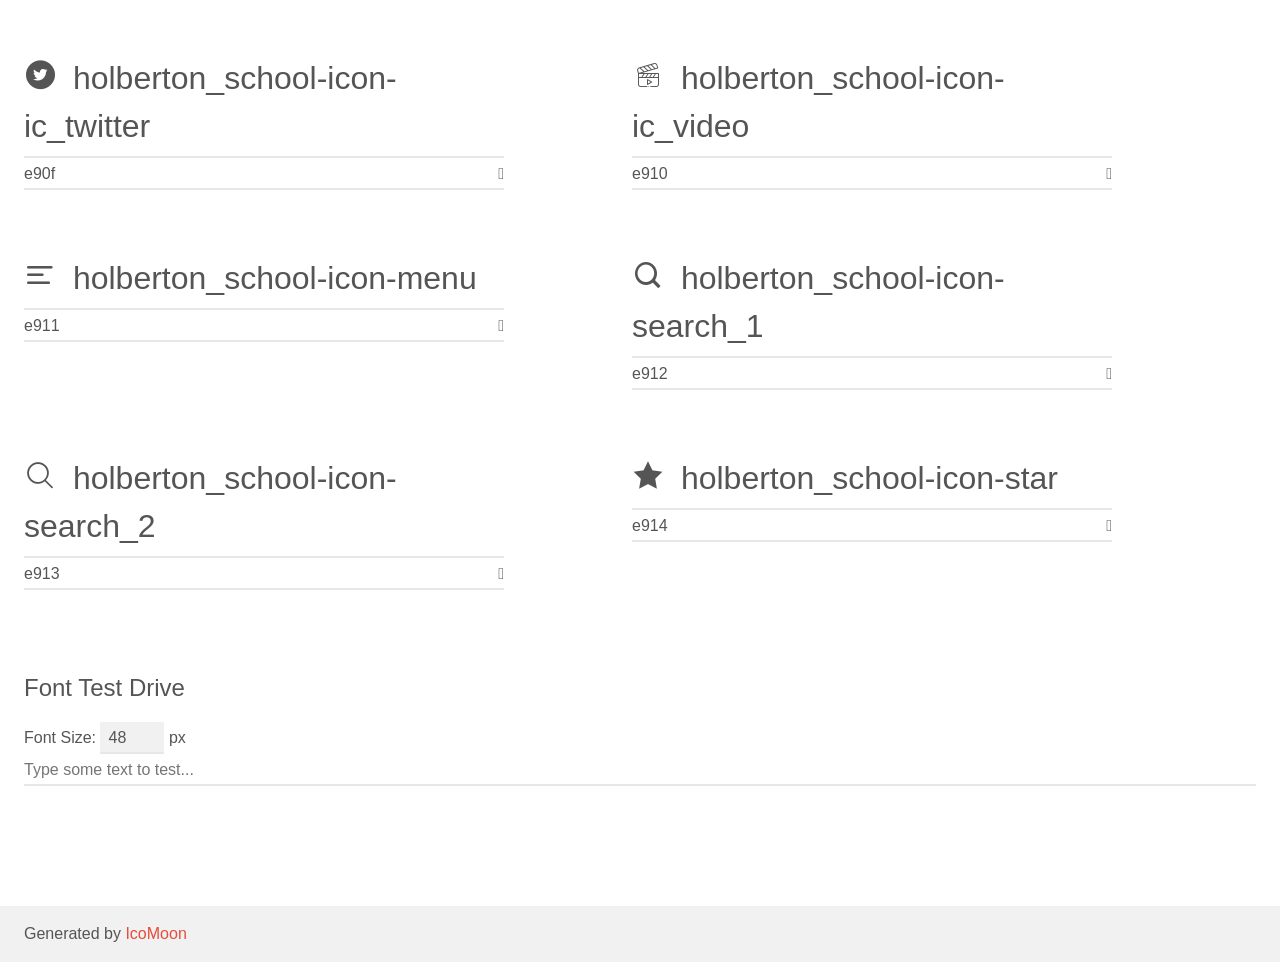
<file: headphones/holberton_school-icon/demo.html>
<!doctype html>
<html>
<head>
    <meta charset="utf-8">
    <title>IcoMoon Demo</title>
    <meta name="description" content="An Icon Font Generated By IcoMoon.io">
    <meta name="viewport" content="width=device-width, initial-scale=1">
    <link rel="stylesheet" href="demo-files/demo.css">
    <link rel="stylesheet" href="style.css"></head>
<body>
    <div class="bgc1 clearfix">
        <h1 class="mhmm mvm"><span class="fgc1">Font Name:</span> holberton_school-icon <small class="fgc1">(Glyphs:&nbsp;21)</small></h1>
    </div>
    <div class="clearfix mhl ptl">
        <h1 class="mvm mtn fgc1">Grid Size: Unknown</h1>
        <div class="glyph fs1">
            <div class="clearfix bshadow0 pbs">
                <span class="holberton_school-icon-arrow_1"></span>
                <span class="mls"> holberton_school-icon-arrow_1</span>
            </div>
            <fieldset class="fs0 size1of1 clearfix hidden-false">
                <input type="text" readonly value="e900" class="unit size1of2" />
                <input type="text" maxlength="1" readonly value="&#xe900;" class="unitRight size1of2 talign-right" />
            </fieldset>
            <div class="fs0 bshadow0 clearfix hidden-true">
                <span class="unit pvs fgc1">liga: </span>
                <input type="text" readonly value="" class="liga unitRight" />
            </div>
        </div>
        <div class="glyph fs1">
            <div class="clearfix bshadow0 pbs">
                <span class="holberton_school-icon-arrow_2"></span>
                <span class="mls"> holberton_school-icon-arrow_2</span>
            </div>
            <fieldset class="fs0 size1of1 clearfix hidden-false">
                <input type="text" readonly value="e901" class="unit size1of2" />
                <input type="text" maxlength="1" readonly value="&#xe901;" class="unitRight size1of2 talign-right" />
            </fieldset>
            <div class="fs0 bshadow0 clearfix hidden-true">
                <span class="unit pvs fgc1">liga: </span>
                <input type="text" readonly value="" class="liga unitRight" />
            </div>
        </div>
        <div class="glyph fs1">
            <div class="clearfix bshadow0 pbs">
                <span class="holberton_school-icon-arrow_3"></span>
                <span class="mls"> holberton_school-icon-arrow_3</span>
            </div>
            <fieldset class="fs0 size1of1 clearfix hidden-false">
                <input type="text" readonly value="e902" class="unit size1of2" />
                <input type="text" maxlength="1" readonly value="&#xe902;" class="unitRight size1of2 talign-right" />
            </fieldset>
            <div class="fs0 bshadow0 clearfix hidden-true">
                <span class="unit pvs fgc1">liga: </span>
                <input type="text" readonly value="" class="liga unitRight" />
            </div>
        </div>
        <div class="glyph fs1">
            <div class="clearfix bshadow0 pbs">
                <span class="holberton_school-icon-arrow_4"></span>
                <span class="mls"> holberton_school-icon-arrow_4</span>
            </div>
            <fieldset class="fs0 size1of1 clearfix hidden-false">
                <input type="text" readonly value="e903" class="unit size1of2" />
                <input type="text" maxlength="1" readonly value="&#xe903;" class="unitRight size1of2 talign-right" />
            </fieldset>
            <div class="fs0 bshadow0 clearfix hidden-true">
                <span class="unit pvs fgc1">liga: </span>
                <input type="text" readonly value="" class="liga unitRight" />
            </div>
        </div>
        <div class="glyph fs1">
            <div class="clearfix bshadow0 pbs">
                <span class="holberton_school-icon-arrow_5"></span>
                <span class="mls"> holberton_school-icon-arrow_5</span>
            </div>
            <fieldset class="fs0 size1of1 clearfix hidden-false">
                <input type="text" readonly value="e904" class="unit size1of2" />
                <input type="text" maxlength="1" readonly value="&#xe904;" class="unitRight size1of2 talign-right" />
            </fieldset>
            <div class="fs0 bshadow0 clearfix hidden-true">
                <span class="unit pvs fgc1">liga: </span>
                <input type="text" readonly value="" class="liga unitRight" />
            </div>
        </div>
        <div class="glyph fs1">
            <div class="clearfix bshadow0 pbs">
                <span class="holberton_school-icon-check"></span>
                <span class="mls"> holberton_school-icon-check</span>
            </div>
            <fieldset class="fs0 size1of1 clearfix hidden-false">
                <input type="text" readonly value="e905" class="unit size1of2" />
                <input type="text" maxlength="1" readonly value="&#xe905;" class="unitRight size1of2 talign-right" />
            </fieldset>
            <div class="fs0 bshadow0 clearfix hidden-true">
                <span class="unit pvs fgc1">liga: </span>
                <input type="text" readonly value="" class="liga unitRight" />
            </div>
        </div>
        <div class="glyph fs1">
            <div class="clearfix bshadow0 pbs">
                <span class="holberton_school-icon-ic_bag"></span>
                <span class="mls"> holberton_school-icon-ic_bag</span>
            </div>
            <fieldset class="fs0 size1of1 clearfix hidden-false">
                <input type="text" readonly value="e906" class="unit size1of2" />
                <input type="text" maxlength="1" readonly value="&#xe906;" class="unitRight size1of2 talign-right" />
            </fieldset>
            <div class="fs0 bshadow0 clearfix hidden-true">
                <span class="unit pvs fgc1">liga: </span>
                <input type="text" readonly value="" class="liga unitRight" />
            </div>
        </div>
        <div class="glyph fs1">
            <div class="clearfix bshadow0 pbs">
                <span class="holberton_school-icon-ic_cart"></span>
                <span class="mls"> holberton_school-icon-ic_cart</span>
            </div>
            <fieldset class="fs0 size1of1 clearfix hidden-false">
                <input type="text" readonly value="e907" class="unit size1of2" />
                <input type="text" maxlength="1" readonly value="&#xe907;" class="unitRight size1of2 talign-right" />
            </fieldset>
            <div class="fs0 bshadow0 clearfix hidden-true">
                <span class="unit pvs fgc1">liga: </span>
                <input type="text" readonly value="" class="liga unitRight" />
            </div>
        </div>
        <div class="glyph fs1">
            <div class="clearfix bshadow0 pbs">
                <span class="holberton_school-icon-ic_facebook"></span>
                <span class="mls"> holberton_school-icon-ic_facebook</span>
            </div>
            <fieldset class="fs0 size1of1 clearfix hidden-false">
                <input type="text" readonly value="e908" class="unit size1of2" />
                <input type="text" maxlength="1" readonly value="&#xe908;" class="unitRight size1of2 talign-right" />
            </fieldset>
            <div class="fs0 bshadow0 clearfix hidden-true">
                <span class="unit pvs fgc1">liga: </span>
                <input type="text" readonly value="" class="liga unitRight" />
            </div>
        </div>
        <div class="glyph fs1">
            <div class="clearfix bshadow0 pbs">
                <span class="holberton_school-icon-ic_hearing"></span>
                <span class="mls"> holberton_school-icon-ic_hearing</span>
            </div>
            <fieldset class="fs0 size1of1 clearfix hidden-false">
                <input type="text" readonly value="e909" class="unit size1of2" />
                <input type="text" maxlength="1" readonly value="&#xe909;" class="unitRight size1of2 talign-right" />
            </fieldset>
            <div class="fs0 bshadow0 clearfix hidden-true">
                <span class="unit pvs fgc1">liga: </span>
                <input type="text" readonly value="" class="liga unitRight" />
            </div>
        </div>
        <div class="glyph fs1">
            <div class="clearfix bshadow0 pbs">
                <span class="holberton_school-icon-ic_instagram"></span>
                <span class="mls"> holberton_school-icon-ic_instagram</span>
            </div>
            <fieldset class="fs0 size1of1 clearfix hidden-false">
                <input type="text" readonly value="e90a" class="unit size1of2" />
                <input type="text" maxlength="1" readonly value="&#xe90a;" class="unitRight size1of2 talign-right" />
            </fieldset>
            <div class="fs0 bshadow0 clearfix hidden-true">
                <span class="unit pvs fgc1">liga: </span>
                <input type="text" readonly value="" class="liga unitRight" />
            </div>
        </div>
        <div class="glyph fs1">
            <div class="clearfix bshadow0 pbs">
                <span class="holberton_school-icon-ic_laptop"></span>
                <span class="mls"> holberton_school-icon-ic_laptop</span>
            </div>
            <fieldset class="fs0 size1of1 clearfix hidden-false">
                <input type="text" readonly value="e90b" class="unit size1of2" />
                <input type="text" maxlength="1" readonly value="&#xe90b;" class="unitRight size1of2 talign-right" />
            </fieldset>
            <div class="fs0 bshadow0 clearfix hidden-true">
                <span class="unit pvs fgc1">liga: </span>
                <input type="text" readonly value="" class="liga unitRight" />
            </div>
        </div>
        <div class="glyph fs1">
            <div class="clearfix bshadow0 pbs">
                <span class="holberton_school-icon-ic_money"></span>
                <span class="mls"> holberton_school-icon-ic_money</span>
            </div>
            <fieldset class="fs0 size1of1 clearfix hidden-false">
                <input type="text" readonly value="e90c" class="unit size1of2" />
                <input type="text" maxlength="1" readonly value="&#xe90c;" class="unitRight size1of2 talign-right" />
            </fieldset>
            <div class="fs0 bshadow0 clearfix hidden-true">
                <span class="unit pvs fgc1">liga: </span>
                <input type="text" readonly value="" class="liga unitRight" />
            </div>
        </div>
        <div class="glyph fs1">
            <div class="clearfix bshadow0 pbs">
                <span class="holberton_school-icon-ic_music"></span>
                <span class="mls"> holberton_school-icon-ic_music</span>
            </div>
            <fieldset class="fs0 size1of1 clearfix hidden-false">
                <input type="text" readonly value="e90d" class="unit size1of2" />
                <input type="text" maxlength="1" readonly value="&#xe90d;" class="unitRight size1of2 talign-right" />
            </fieldset>
            <div class="fs0 bshadow0 clearfix hidden-true">
                <span class="unit pvs fgc1">liga: </span>
                <input type="text" readonly value="" class="liga unitRight" />
            </div>
        </div>
        <div class="glyph fs1">
            <div class="clearfix bshadow0 pbs">
                <span class="holberton_school-icon-ic_sound"></span>
                <span class="mls"> holberton_school-icon-ic_sound</span>
            </div>
            <fieldset class="fs0 size1of1 clearfix hidden-false">
                <input type="text" readonly value="e90e" class="unit size1of2" />
                <input type="text" maxlength="1" readonly value="&#xe90e;" class="unitRight size1of2 talign-right" />
            </fieldset>
            <div class="fs0 bshadow0 clearfix hidden-true">
                <span class="unit pvs fgc1">liga: </span>
                <input type="text" readonly value="" class="liga unitRight" />
            </div>
        </div>
        <div class="glyph fs1">
            <div class="clearfix bshadow0 pbs">
                <span class="holberton_school-icon-ic_twitter"></span>
                <span class="mls"> holberton_school-icon-ic_twitter</span>
            </div>
            <fieldset class="fs0 size1of1 clearfix hidden-false">
                <input type="text" readonly value="e90f" class="unit size1of2" />
                <input type="text" maxlength="1" readonly value="&#xe90f;" class="unitRight size1of2 talign-right" />
            </fieldset>
            <div class="fs0 bshadow0 clearfix hidden-true">
                <span class="unit pvs fgc1">liga: </span>
                <input type="text" readonly value="" class="liga unitRight" />
            </div>
        </div>
        <div class="glyph fs1">
            <div class="clearfix bshadow0 pbs">
                <span class="holberton_school-icon-ic_video"></span>
                <span class="mls"> holberton_school-icon-ic_video</span>
            </div>
            <fieldset class="fs0 size1of1 clearfix hidden-false">
                <input type="text" readonly value="e910" class="unit size1of2" />
                <input type="text" maxlength="1" readonly value="&#xe910;" class="unitRight size1of2 talign-right" />
            </fieldset>
            <div class="fs0 bshadow0 clearfix hidden-true">
                <span class="unit pvs fgc1">liga: </span>
                <input type="text" readonly value="" class="liga unitRight" />
            </div>
        </div>
        <div class="glyph fs1">
            <div class="clearfix bshadow0 pbs">
                <span class="holberton_school-icon-menu"></span>
                <span class="mls"> holberton_school-icon-menu</span>
            </div>
            <fieldset class="fs0 size1of1 clearfix hidden-false">
                <input type="text" readonly value="e911" class="unit size1of2" />
                <input type="text" maxlength="1" readonly value="&#xe911;" class="unitRight size1of2 talign-right" />
            </fieldset>
            <div class="fs0 bshadow0 clearfix hidden-true">
                <span class="unit pvs fgc1">liga: </span>
                <input type="text" readonly value="" class="liga unitRight" />
            </div>
        </div>
        <div class="glyph fs1">
            <div class="clearfix bshadow0 pbs">
                <span class="holberton_school-icon-search_1"></span>
                <span class="mls"> holberton_school-icon-search_1</span>
            </div>
            <fieldset class="fs0 size1of1 clearfix hidden-false">
                <input type="text" readonly value="e912" class="unit size1of2" />
                <input type="text" maxlength="1" readonly value="&#xe912;" class="unitRight size1of2 talign-right" />
            </fieldset>
            <div class="fs0 bshadow0 clearfix hidden-true">
                <span class="unit pvs fgc1">liga: </span>
                <input type="text" readonly value="" class="liga unitRight" />
            </div>
        </div>
        <div class="glyph fs1">
            <div class="clearfix bshadow0 pbs">
                <span class="holberton_school-icon-search_2"></span>
                <span class="mls"> holberton_school-icon-search_2</span>
            </div>
            <fieldset class="fs0 size1of1 clearfix hidden-false">
                <input type="text" readonly value="e913" class="unit size1of2" />
                <input type="text" maxlength="1" readonly value="&#xe913;" class="unitRight size1of2 talign-right" />
            </fieldset>
            <div class="fs0 bshadow0 clearfix hidden-true">
                <span class="unit pvs fgc1">liga: </span>
                <input type="text" readonly value="" class="liga unitRight" />
            </div>
        </div>
        <div class="glyph fs1">
            <div class="clearfix bshadow0 pbs">
                <span class="holberton_school-icon-star"></span>
                <span class="mls"> holberton_school-icon-star</span>
            </div>
            <fieldset class="fs0 size1of1 clearfix hidden-false">
                <input type="text" readonly value="e914" class="unit size1of2" />
                <input type="text" maxlength="1" readonly value="&#xe914;" class="unitRight size1of2 talign-right" />
            </fieldset>
            <div class="fs0 bshadow0 clearfix hidden-true">
                <span class="unit pvs fgc1">liga: </span>
                <input type="text" readonly value="" class="liga unitRight" />
            </div>
        </div>
    </div>

    <!--[if gt IE 8]><!-->
    <div class="mhl clearfix mbl">
        <h1>Font Test Drive</h1>
        <label>
            Font Size: <input id="fontSize" type="number" class="textbox0 mbm"
            min="8" value="48" />
            px
        </label>
        <input id="testText" type="text" class="phl size1of1 mvl"
        placeholder="Type some text to test..." value=""/>
        <div id="testDrive" class="holberton_school-icon-" style="font-family: holberton_school-icon">&nbsp;
        </div>
    </div>
    <!--<![endif]-->
    <div class="bgc1 clearfix">
        <p class="mhl">Generated by <a href="https://icomoon.io/app">IcoMoon</a></p>
    </div>

    <script src="demo-files/demo.js"></script>
</body>
</html>
</file>
<file: headphones/0-styles.css>
/* Reset */
* {
  margin: 0;
  padding: 0;
  box-sizing: border-box;
}

/* Variables */
:root {
  --red: #FF6565;
  --max-width: 1000px;
  --main-font: 'Source Sans Pro', sans-serif;
}

/* General */
body {
  font-family: var(--main-font);
  color: white;
  background-color: black;
}

/* Container */
.container {
  max-width: var(--max-width);
  margin: 0 auto;
  padding: 20px;
}

/* Header/Nav */
.header {
  background-image: url("images/headphones_hero_1.jpg");
  background-size: cover;
  background-position: center;
  text-align: center;
  padding: 100px 20px;
  height: 100vh;
  width: 100%;
}

.navbar {
  display: flex;
  justify-content: space-between;
  align-items: center;
}

.nav a {
  margin-left: 20px;
  color: white;
  text-decoration: none;
}

.nav a:hover {
  color: var(--red);
}

.logo {
  height: 40px;
}

/* Hero Text */
/*.hero {
  background-image: url("images/headphones_hero_1.jpg");
  background-size: cover;
  height: 500px; 
  width: 100%;
}*/


.hero h2 {
  font-size: 24px;
  margin: 20px 0;
}

.cta-button {
  background-color: var(--red);
  color: white;
  padding: 12px 24px;
  border: none;
  cursor: pointer;
  font-weight: bold;
  margin-top: 20px;
}

.cta-button:hover {
  opacity: 0.9;
}

.note {
  margin-top: 30px;
  font-size: 14px;
  max-width: 600px;
  margin-left: auto;
  margin-right: auto;
}

/* Responsive */
@media (max-width: 480px) {
  .navbar {
    flex-direction: column;
  }

  .nav a {
    margin: 10px 0;
  }

  .hero h1 {
    font-size: 28px;
  }

  .hero h2 {
    font-size: 18px;
  }
}
</file>
<file: headphones/6-styles.css>
/* Reset */
* {
  margin: 0;
  padding: 0;
  box-sizing: border-box;
}

/* Global image rule for control */
img {
  max-width: 100%;
  height: auto;
  display: inline-block;
}

/* Variables */
:root {
  --red: #FF6565;
  --max-width: 1000px;
  --main-font: 'Source Sans Pro', sans-serif;
}

/* General */
body {
  font-family: var(--main-font);
  color: white;
  background-color: black;
}

/* Header Section */
.header {
  background-image: url("images/headphones_hero_1.jpg");
  background-size: cover;
  background-position: center;
  height: 100vh;
  width: 100%;
  position: relative;
}

.container {
  position: relative;
  z-index: 2;
  max-width: var(--max-width);
  margin: 0 auto;
  padding: 40px 20px;
  height: 100%;
  display: flex;
  flex-direction: column;
  justify-content: space-between;
}

/* Navbar */
.navbar {
  display: flex;
  justify-content: space-between;
  align-items: center;
}

.logo {
  height: 40px;
}

.nav a {
  margin-left: 20px;
  color: white;
  text-decoration: none;
  font-weight: bold;
}

.nav a:hover {
  color: var(--red);
}

/* Hero Content */
.hero {
  text-align: center;
  margin-top: auto;
  margin-bottom: auto;
}

.hero h1 {
  font-size: 36px;
  font-weight: 700;
  margin-bottom: 20px;
}

.hero h2 {
  font-size: 24px;
  font-weight: 400;
  margin-bottom: 20px;
}

.cta-button {
  background-color: var(--red);
  color: white;
  padding: 12px 24px;
  border: none;
  cursor: pointer;
  font-weight: bold;
  font-size: 16px;
  border-radius: 4px;
  margin-bottom: 20px;
}

.cta-button:hover {
  opacity: 0.9;
}

.note {
  font-size: 14px;
  max-width: 600px;
  margin: 0 auto;
  line-height: 1.6;
}

/* Our Results Section */
.our-results {
  background-color: #ffffff;
  color: black;
  padding: 80px 20px;
  text-align: center;
}

.our-results .section-title {
  font-size: 32px;
  margin-bottom: 20px;
}

.our-results .section-description {
  font-size: 16px;
  margin-bottom: 40px;
  max-width: 700px;
  margin-left: auto;
  margin-right: auto;
}

.results-grid {
  display: flex;
  justify-content: center;
  flex-wrap: wrap;
  gap: 30px;
}

.result-item {
  flex: 1 1 200px;
  text-align: center;
  padding: 20px;
  color: black;
}

/* Pentagon box */
.pentagon {
  width: 120px;
  height: 120px;
  background-color: var(--red);
  clip-path: polygon(
    50% 0%, 
    100% 38%, 
    82% 100%, 
    18% 100%, 
    0% 38%
  );
  display: flex;
  align-items: center;
  justify-content: center;
  color: white;
  font-weight: bold;
  font-size: 18px;
  margin: 0 auto 10px;
  transition: transform 0.3s ease;
}

.pentagon:hover {
  transform: scale(1.05);
}

.result-item p {
  margin-top: 10px;
  font-size: 16px;
}

/* Contact Us Section */
.contact-us {
  padding: 60px 0;
  background-color: #f9f9f9;
  color: #000;
}

.contact-us .container {
  max-width: 800px;
  margin: 0 auto;
  text-align: center;
}

.contact-form {
  margin-top: 30px;
  display: flex;
  flex-direction: column;
  gap: 20px;
}

.form-group {
  text-align: left;
}

label {
  display: block;
  font-weight: bold;
  margin-bottom: 5px;
}

input,
textarea {
  width: 100%;
  padding: 10px;
  border: 1px solid #ccc;
  border-radius: 4px;
  font-size: 16px;
}

textarea {
  resize: vertical;
}

.cta-button {
  background-color: #ff4b2b;
  color: white;
  border: none;
  padding: 12px 24px;
  font-size: 16px;
  border-radius: 4px;
  cursor: pointer;
  transition: background 0.3s;
}

.cta-button:hover {
  background-color: #e43f1d;
}

/* Footer */
.footer {
  width: 100%;
  background-color: #090518;
  color: #fff;
  padding: 30px 0;
  box-sizing: border-box;
}

.footer-content {
  max-width: 1200px;
  margin: 0 auto;
  padding: 0 20px;
  display: flex;
  justify-content: space-between;
  align-items: center;
  flex-wrap: wrap;
}

.footer-left {
  display: flex;
  align-items: center;
  gap: 10px;
}

.footer-logo {
  height: 30px;
  object-fit: contain;
}

.footer-right a {
  margin-left: 15px;
}

.social-icon {
  width: 24px;
  height: 24px;
  object-fit: contain;
  margin: 0 8px;
  display: inline-block;
}

/* Responsive */
@media (max-width: 768px) {
  .navbar {
    flex-direction: column;
    gap: 10px;
  }

  .nav a {
    margin: 10px 0;
  }

  .hero h1 {
    font-size: 28px;
  }

  .hero h2 {
    font-size: 18px;
  }

  .footer-content {
    flex-direction: column;
    text-align: center;
    gap: 20px;
  }

  .pentagon {
    width: 100px;
    height: 100px;
    font-size: 16px;
  }
}
</file>
<file: headphones/7-styles.css>
/* Reset */
* {
  margin: 0;
  padding: 0;
  box-sizing: border-box;
}

/* Global image rule for control */
img {
  max-width: 100%;
  height: auto;
  display: inline-block;
}

/* Variables */
:root {
  --red: #FF6565;
  --max-width: 1000px;
  --main-font: 'Source Sans Pro', sans-serif;
}

/* General */
body {
  font-family: var(--main-font);
  color: white;
  background-color: black;
}

/* Header Section */
.header {
  background-image: url("images/headphones_hero_1.jpg");
  background-size: cover;
  background-position: center;
  height: 100vh;
  width: 100%;
  position: relative;
}

.container {
  position: relative;
  z-index: 2;
  max-width: var(--max-width);
  margin: 0 auto;
  padding: 40px 20px;
  height: 100%;
  display: flex;
  flex-direction: column;
  justify-content: space-between;
}

/* Navbar */
.navbar {
  display: flex;
  justify-content: space-between;
  align-items: center;
}

.logo {
  height: 40px;
}

.nav a {
  margin-left: 20px;
  color: white;
  text-decoration: none;
  font-weight: bold;
}

.nav a:hover {
  color: var(--red);
}

/* Hero Content */
.hero {
  text-align: center;
  margin-top: auto;
  margin-bottom: auto;
}

.hero h1 {
  font-size: 36px;
  font-weight: 700;
  margin-bottom: 20px;
}

.hero h2 {
  font-size: 24px;
  font-weight: 400;
  margin-bottom: 20px;
}

.cta-button {
  background-color: var(--red);
  color: white;
  padding: 12px 24px;
  border: none;
  cursor: pointer;
  font-weight: bold;
  font-size: 16px;
  border-radius: 4px;
  margin-bottom: 20px;
}

.cta-button:hover {
  opacity: 0.9;
}

.note {
  font-size: 14px;
  max-width: 600px;
  margin: 0 auto;
  line-height: 1.6;
}

/* Contact Us Section */
.contact-us {
  padding: 60px 0;
  background-color: #f9f9f9;
  color: #000;
}

.contact-us .container {
  max-width: 800px;
  margin: 0 auto;
  text-align: center;
}

.contact-form {
  margin-top: 30px;
  display: flex;
  flex-direction: column;
  gap: 20px;
}

.form-group {
  text-align: left;
}

label {
  display: block;
  font-weight: bold;
  margin-bottom: 5px;
}

input,
textarea {
  width: 100%;
  padding: 10px;
  border: 1px solid #ccc;
  border-radius: 4px;
  font-size: 16px;
}

textarea {
  resize: vertical;
}

.cta-button {
  background-color: #ff4b2b;
  color: white;
  border: none;
  padding: 12px 24px;
  font-size: 16px;
  border-radius: 4px;
  cursor: pointer;
  transition: background 0.3s;
}

.cta-button:hover {
  background-color: #e43f1d;
}

/* Footer */
.footer {
  width: 100%;
  background-color: #e63434;
  color: #fff;
  padding: 30px 0;
  box-sizing: border-box;
}

.footer-content {
  max-width: 1200px;
  margin: 0 auto;
  padding: 0 20px;
  display: flex;
  justify-content: space-between;
  align-items: center;
  flex-wrap: wrap;
}

.footer-left {
  display: flex;
  align-items: center;
  gap: 10px;
}

.footer-logo {
  height: 30px;
  object-fit: contain;
}

.footer-right a {
  margin-left: 15px;
}

.social-icon {
  width: 24px;
  height: 24px;
  object-fit: contain;
  margin: 0 8px;
  display: inline-block;
}

/* Responsive */
@media (max-width: 768px) {
  .navbar {
    flex-direction: column;
    gap: 10px;
  }

  .nav a {
    margin: 10px 0;
  }

  .hero h1 {
    font-size: 28px;
  }

  .hero h2 {
    font-size: 18px;
  }

  .footer-content {
    flex-direction: column;
    text-align: center;
    gap: 20px;
  }
}

/* Animations */
@keyframes fadeInUp {
  from {
    opacity: 0;
    transform: translateY(20px);
  }
  to {
    opacity: 1;
    transform: translateY(0);
  }
}

@keyframes scaleBounce {
  0% {
    transform: scale(0.9);
  }
  50% {
    transform: scale(1.05);
  }
  100% {
    transform: scale(1);
  }
}

/* What We Do Section - Animate Each Service */
.services {
  display: flex;
  justify-content: center;
  gap: 30px;
  flex-wrap: wrap;
}

.service {
  background-color: white;
  color: black;
  padding: 30px;
  border-radius: 10px;
  width: 250px;
  text-align: center;
  animation: fadeInUp 1s ease forwards;
  transition: transform 0.3s ease;
}

.service:hover {
  transform: scale(1.05) rotate(1deg);
}

/* Our Results Section - Animate Each Result Box */
.results-grid {
  display: flex;
  justify-content: space-around;
  flex-wrap: wrap;
  gap: 30px;
}

.result-item {
  background-color: white;
  color: black;
  text-align: center;
  padding: 20px;
  border-radius: 8px;
  width: 200px;
  animation: scaleBounce 1.2s ease forwards;
  transition: transform 0.3s ease;
}

.result-item:hover {
  transform: scale(1.1);
}
</file>
<file: headphones/8-styles.css>
/* Reset */
* {
  margin: 0;
  padding: 0;
  box-sizing: border-box;
}

/* Global image rule for control */
img {
  max-width: 100%;
  height: auto;
  display: inline-block;
}

/* Variables */
:root {
  --red: #FF6565;
  --max-width: 1000px;
  --main-font: 'Source Sans Pro', sans-serif;
}

/* General */
body {
  font-family: var(--main-font);
  color: white;
  background-color: black;
}

/* Header Section */
.header {
  background-image: url("images/headphones_hero_1.jpg");
  background-size: cover;
  background-position: center;
  height: 100vh;
  width: 100%;
  position: relative;
}

.container {
  position: relative;
  z-index: 2;
  max-width: var(--max-width);
  margin: 0 auto;
  padding: 40px 20px;
  height: 100%;
  display: flex;
  flex-direction: column;
  justify-content: space-between;
}

/* Navbar */
.navbar {
  display: flex;
  justify-content: space-between;
  align-items: center;
  position: relative;
}

.logo {
  height: 40px;
}

.nav {
  display: flex;
}

.nav a {
  margin-left: 20px;
  color: white;
  text-decoration: none;
  font-weight: bold;
}

.nav a:hover {
  color: var(--red);
}

/* Hero Content */
.hero {
  text-align: center;
  margin-top: auto;
  margin-bottom: auto;
}

.hero h1 {
  font-size: 36px;
  font-weight: 700;
  margin-bottom: 20px;
}

.hero h2 {
  font-size: 24px;
  font-weight: 400;
  margin-bottom: 20px;
}

.cta-button {
  background-color: var(--red);
  color: white;
  padding: 12px 24px;
  border: none;
  cursor: pointer;
  font-weight: bold;
  font-size: 16px;
  border-radius: 4px;
  margin-bottom: 20px;
}

.cta-button:hover {
  opacity: 0.9;
}

.note {
  font-size: 14px;
  max-width: 600px;
  margin: 0 auto;
  line-height: 1.6;
}

/* What We Do */
.services {
  display: flex;
  justify-content: space-around;
  gap: 20px;
  flex-wrap: wrap;
  padding: 60px 20px;
  background-color: #111;
}

.service {
  text-align: center;
  max-width: 300px;
  flex: 1;
  color: white;
}

/* Our Results Section */
.our-results {
  background-color: #ffffff;
  color: black;
  padding: 80px 20px;
  text-align: center;
}

.our-results .section-title {
  font-size: 32px;
  margin-bottom: 20px;
}

.our-results .section-description {
  font-size: 16px;
  margin-bottom: 40px;
  max-width: 700px;
  margin-left: auto;
  margin-right: auto;
}

.results-grid {
  display: flex;
  justify-content: center;
  flex-wrap: wrap;
  gap: 30px;
}

.result-item {
  flex: 1 1 200px;
  text-align: center;
  padding: 20px;
  color: black;
}

/* Pentagon box */
.pentagon {
  width: 120px;
  height: 120px;
  background-color: var(--red);
  clip-path: polygon(50% 0%, 100% 38%, 82% 100%, 18% 100%, 0% 38%);
  display: flex;
  align-items: center;
  justify-content: center;
  color: white;
  font-weight: bold;
  font-size: 18px;
  margin: 0 auto 10px;
  transition: transform 0.3s ease;
}

.pentagon:hover {
  transform: scale(1.05);
}

.result-item p {
  margin-top: 10px;
  font-size: 16px;
}

/* Contact Us Section */
.contact-us {
  padding: 60px 0;
  background-color: #f9f9f9;
  color: #000;
}

.contact-us .container {
  max-width: 800px;
  margin: 0 auto;
  text-align: center;
}

.contact-form {
  margin-top: 30px;
  display: flex;
  flex-direction: column;
  gap: 20px;
}

.form-group {
  text-align: left;
}

label {
  display: block;
  font-weight: bold;
  margin-bottom: 5px;
}

input,
textarea {
  width: 100%;
  padding: 10px;
  border: 1px solid #ccc;
  border-radius: 4px;
  font-size: 16px;
}

textarea {
  resize: vertical;
}

/* Footer */
.footer {
  width: 100%;
  background-color: #090518;
  color: #fff;
  padding: 30px 0;
  box-sizing: border-box;
}

.footer-content {
  max-width: 1200px;
  margin: 0 auto;
  padding: 0 20px;
  display: flex;
  justify-content: space-between;
  align-items: center;
  flex-wrap: wrap;
}

.footer-left {
  display: flex;
  align-items: center;
  gap: 10px;
}

.footer-logo {
  height: 30px;
  object-fit: contain;
}

.footer-right a {
  margin-left: 15px;
}

.social-icon {
  width: 24px;
  height: 24px;
  object-fit: contain;
  margin: 0 8px;
  display: inline-block;
}

/* Animations */
@keyframes fadeInUp {
  0% {
    transform: translateY(40px);
    opacity: 0;
  }
  100% {
    transform: translateY(0);
    opacity: 1;
  }
}

@keyframes bounceIn {
  0% {
    transform: scale(0.95);
    opacity: 0;
  }
  60% {
    transform: scale(1.05);
    opacity: 1;
  }
  100% {
    transform: scale(1);
  }
}

.services .service {
  animation: fadeInUp 1s ease forwards;
  opacity: 0;
  transform: translateY(20px);
}

.services .service:hover {
  transform: scale(1.05);
  transition: transform 0.3s ease;
}

.results-grid .result-item {
  animation: bounceIn 1s ease forwards;
  opacity: 0;
  transform: scale(0.95);
}

.results-grid .result-item:hover {
  transform: scale(1.08);
  transition: transform 0.3s ease;
}

/* Hamburger Menu */
.hamburger {
  display: none;
  flex-direction: column;
  gap: 5px;
  cursor: pointer;
  z-index: 1001;
}

.hamburger span {
  width: 25px;
  height: 3px;
  background-color: white;
  transition: all 0.3s ease;
}

/* Responsive */
@media (max-width: 768px) {
  .navbar {
    flex-direction: column;
    gap: 10px;
  }

  .nav a {
    margin: 10px 0;
  }

  .hero h1 {
    font-size: 28px;
  }

  .hero h2 {
    font-size: 18px;
  }

  .footer-content {
    flex-direction: column;
    text-align: center;
    gap: 20px;
  }

  .pentagon {
    width: 100px;
    height: 100px;
    font-size: 16px;
  }
}

/* Mobile Menu */
@media (max-width: 480px) {
  .nav {
    display: none;
    flex-direction: column;
    background-color: black;
    position: absolute;
    right: 20px;
    top: 60px;
    padding: 10px 20px;
    border-radius: 4px;
    z-index: 1000;
  }

  .nav.active {
    display: flex;
  }

  .nav a {
    margin: 10px 0;
    text-align: right;
  }

  .hamburger {
    display: flex;
  }

  .navbar {
    position: relative;
  }
}
</file>
<file: headphones/holberton_school-icon/demo-files/demo.css>
body {
  padding: 0;
  margin: 0;
  font-family: sans-serif;
  font-size: 1em;
  line-height: 1.5;
  color: #555;
  background: #fff;
}
h1 {
  font-size: 1.5em;
  font-weight: normal;
}
small {
  font-size: .66666667em;
}
a {
  color: #e74c3c;
  text-decoration: none;
}
a:hover, a:focus {
  box-shadow: 0 1px #e74c3c;
}
.bshadow0, input {
  box-shadow: inset 0 -2px #e7e7e7;
}
input:hover {
  box-shadow: inset 0 -2px #ccc;
}
input, fieldset {
  font-family: sans-serif;
  font-size: 1em;
  margin: 0;
  padding: 0;
  border: 0;
}
input {
  color: inherit;
  line-height: 1.5;
  height: 1.5em;
  padding: .25em 0;
}
input:focus {
  outline: none;
  box-shadow: inset 0 -2px #449fdb;
}
.glyph {
  font-size: 16px;
  width: 15em;
  padding-bottom: 1em;
  margin-right: 4em;
  margin-bottom: 1em;
  float: left;
  overflow: hidden;
}
.liga {
  width: 80%;
  width: calc(100% - 2.5em);
}
.talign-right {
  text-align: right;
}
.talign-center {
  text-align: center;
}
.bgc1 {
  background: #f1f1f1;
}
.fgc1 {
  color: #999;
}
.fgc0 {
  color: #000;
}
p {
  margin-top: 1em;
  margin-bottom: 1em;
}
.mvm {
  margin-top: .75em;
  margin-bottom: .75em;
}
.mtn {
  margin-top: 0;
}
.mtl, .mal {
  margin-top: 1.5em;
}
.mbl, .mal {
  margin-bottom: 1.5em;
}
.mal, .mhl {
  margin-left: 1.5em;
  margin-right: 1.5em;
}
.mhmm {
  margin-left: 1em;
  margin-right: 1em;
}
.mls {
  margin-left: .25em;
}
.ptl {
  padding-top: 1.5em;
}
.pbs, .pvs {
  padding-bottom: .25em;
}
.pvs, .pts {
  padding-top: .25em;
}
.unit {
  float: left;
}
.unitRight {
  float: right;
}
.size1of2 {
  width: 50%;
}
.size1of1 {
  width: 100%;
}
.clearfix:before, .clearfix:after {
  content: " ";
  display: table;
}
.clearfix:after {
  clear: both;
}
.hidden-true {
  display: none;
}
.textbox0 {
  width: 3em;
  background: #f1f1f1;
  padding: .25em .5em;
  line-height: 1.5;
  height: 1.5em;
}
#testDrive {
  display: block;
  padding-top: 24px;
  line-height: 1.5;
}
.fs0 {
  font-size: 16px;
}
.fs1 {
  font-size: 32px;
}
</file>
<file: headphones/holberton_school-icon/style.css>
@font-face {
  font-family: 'holberton_school-icon';
  src:  url('fonts/holberton_school-icon.eot?sq4eq4');
  src:  url('fonts/holberton_school-icon.eot?sq4eq4#iefix') format('embedded-opentype'),
    url('fonts/holberton_school-icon.ttf?sq4eq4') format('truetype'),
    url('fonts/holberton_school-icon.woff?sq4eq4') format('woff'),
    url('fonts/holberton_school-icon.svg?sq4eq4#holberton_school-icon') format('svg');
  font-weight: normal;
  font-style: normal;
  font-display: block;
}

[class^="holberton_school-icon-"], [class*=" holberton_school-icon-"] {
  /* use !important to prevent issues with browser extensions that change fonts */
  font-family: 'holberton_school-icon' !important;
  speak: none;
  font-style: normal;
  font-weight: normal;
  font-variant: normal;
  text-transform: none;
  line-height: 1;

  /* Better Font Rendering =========== */
  -webkit-font-smoothing: antialiased;
  -moz-osx-font-smoothing: grayscale;
}

.holberton_school-icon-arrow_1:before {
  content: "\e900";
}
.holberton_school-icon-arrow_2:before {
  content: "\e901";
}
.holberton_school-icon-arrow_3:before {
  content: "\e902";
}
.holberton_school-icon-arrow_4:before {
  content: "\e903";
}
.holberton_school-icon-arrow_5:before {
  content: "\e904";
}
.holberton_school-icon-check:before {
  content: "\e905";
}
.holberton_school-icon-ic_bag:before {
  content: "\e906";
}
.holberton_school-icon-ic_cart:before {
  content: "\e907";
}
.holberton_school-icon-ic_facebook:before {
  content: "\e908";
}
.holberton_school-icon-ic_hearing:before {
  content: "\e909";
}
.holberton_school-icon-ic_instagram:before {
  content: "\e90a";
}
.holberton_school-icon-ic_laptop:before {
  content: "\e90b";
}
.holberton_school-icon-ic_money:before {
  content: "\e90c";
}
.holberton_school-icon-ic_music:before {
  content: "\e90d";
}
.holberton_school-icon-ic_sound:before {
  content: "\e90e";
}
.holberton_school-icon-ic_twitter:before {
  content: "\e90f";
}
.holberton_school-icon-ic_video:before {
  content: "\e910";
}
.holberton_school-icon-menu:before {
  content: "\e911";
}
.holberton_school-icon-search_1:before {
  content: "\e912";
}
.holberton_school-icon-search_2:before {
  content: "\e913";
}
.holberton_school-icon-star:before {
  content: "\e914";
}
</file>
